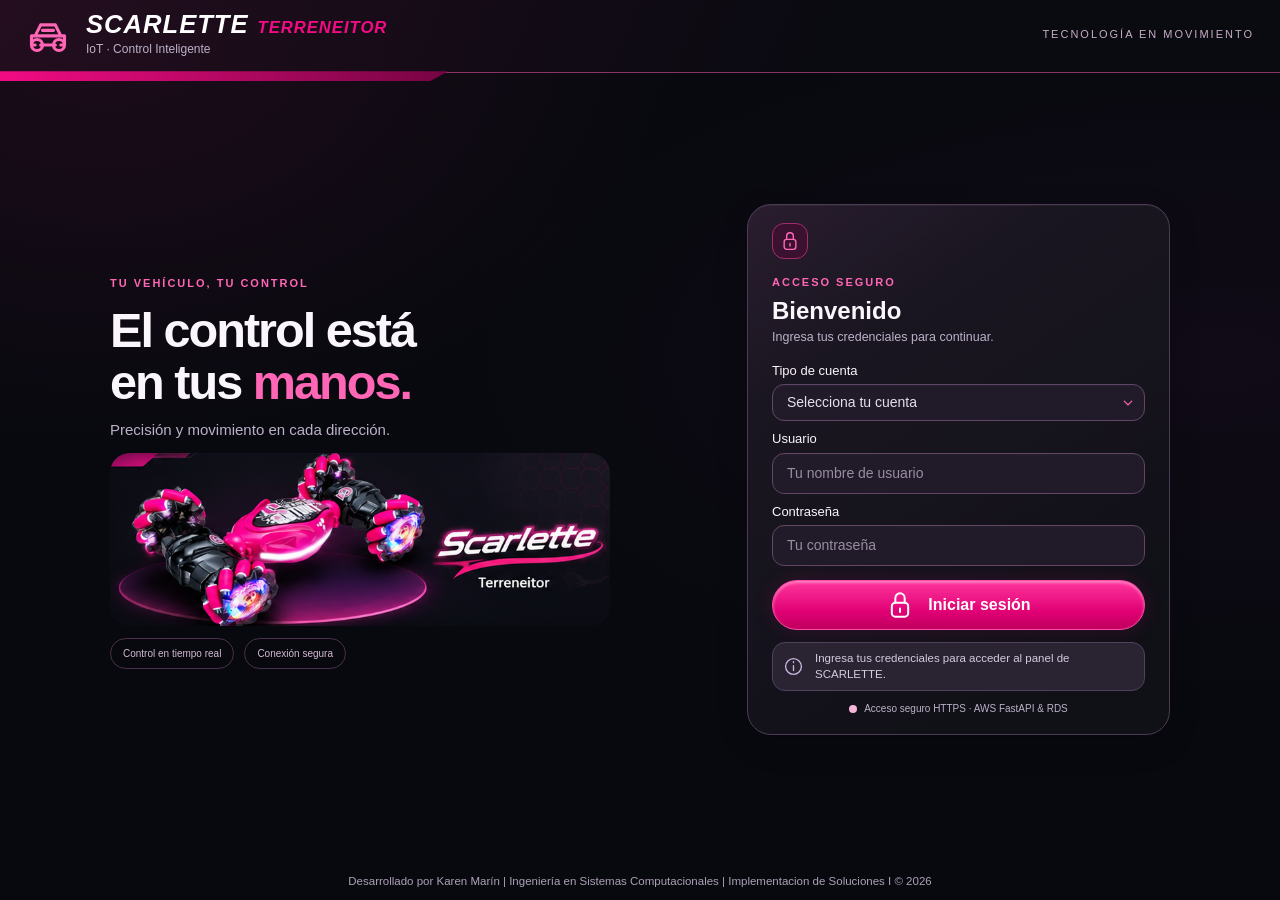
<file: index.html>
<!doctype html>
<html lang="es">
<head>
<meta charset="utf-8">
<meta name="viewport" content="width=device-width, initial-scale=1">
<meta name="color-scheme" content="dark">
<meta name="description" content="SCARLETTE · Interfaz de control del vehículo Terreneitor.">
<title>Inicio de sesión | SCARLETTE</title>
<link rel="icon" type="image/svg+xml" href="assets/img/favicon.svg">
<link href="https://cdn.jsdelivr.net/npm/bootstrap@5.3.3/dist/css/bootstrap.min.css" rel="stylesheet" integrity="sha384-QWTKZyjpPEjISv5WaRU9OFeRpok6YctnYmDr5pNlyT2bRjXh0JMhjY6hW+ALEwIH" crossorigin="anonymous">
<link href="assets/css/styles.css?v=login-resp-1" rel="stylesheet">
</head>
<body class="login-page"><header class="topbar"><div class="brand"><svg class="icon" viewBox="0 0 24 24" fill="none" stroke="currentColor" stroke-width="1.7" stroke-linecap="round" stroke-linejoin="round" aria-hidden="true"><path d="M5 13 8 7h8l3 6M3 13h18v5h-2m-14 0H3v-5m5 5h8M9 10h6"/><circle cx="6" cy="18" r="3"/><circle cx="18" cy="18" r="3"/></svg><div class="brand-copy"><a class="brand-name" href="index.html">SCARLETTE <span>TERRENEITOR</span></a><p>IoT · Control Inteligente</p></div></div><span class="header-caption">TECNOLOGÍA EN MOVIMIENTO</span></header>
<main class="container login-shell"><div class="row g-5 align-items-center w-100 m-0"><section class="col-12 col-lg-7 login-intro"><span class="eyebrow">TU VEHÍCULO, TU CONTROL</span><h1>El control está<br>en tus <em>manos.</em></h1><p class="intro-copy">Precisión y movimiento en cada dirección.</p><div class="vehicle-art"><img src="assets/img/scarlette-terreneitor.png" alt="Terreneitor rosa y negro sobre una plataforma luminosa, junto al logotipo Scarlette" width="1672" height="941"></div><div class="intro-tags"><span>Control en tiempo real</span><span>Conexión segura</span></div></section>
<section class="col-12 col-lg-5"><div class="glass-card login-card"><div class="login-lock"><svg class="icon" viewBox="0 0 24 24" fill="none" stroke="currentColor" stroke-width="1.7" stroke-linecap="round" stroke-linejoin="round" aria-hidden="true"><rect x="5" y="10" width="14" height="12" rx="3"/><path d="M8 10V6a4 4 0 0 1 8 0v4m-4 5v3"/></svg></div><span class="eyebrow">ACCESO SEGURO</span><h2>Bienvenido</h2><p class="muted">Ingresa tus credenciales para continuar.</p>
<form id="login-form" aria-describedby="auth-note"><fieldset><legend class="visually-hidden">Acceso pendiente de integración</legend>
<label class="form-label" for="account">Tipo de cuenta</label><select class="form-select" id="account" name="account"><option value="">Selecciona tu cuenta</option><option value="admin">Administradora</option><option value="user">Usuario</option><option value="guest">Invitado</option></select>
<label class="form-label" for="username">Usuario</label><input class="form-control" id="username" name="username" autocomplete="username" placeholder="Tu nombre de usuario">
<label class="form-label" for="password">Contraseña</label><input class="form-control" id="password" name="password" type="password" autocomplete="current-password" placeholder="Tu contraseña">
<button class="neon-button" type="submit"><svg class="icon" viewBox="0 0 24 24" fill="none" stroke="currentColor" stroke-width="1.7" stroke-linecap="round" stroke-linejoin="round" aria-hidden="true"><rect x="5" y="10" width="14" height="12" rx="3"/><path d="M8 10V6a4 4 0 0 1 8 0v4m-4 5v3"/></svg>Iniciar sesión</button></fieldset></form>
<p class="info-box" id="auth-note"><svg class="icon" viewBox="0 0 24 24" fill="none" stroke="currentColor" stroke-width="1.7" stroke-linecap="round" stroke-linejoin="round" aria-hidden="true"><circle cx="12" cy="12" r="10"/><path d="M12 11v6m0-11v1"/></svg><span>Ingresa tus credenciales para acceder al panel de SCARLETTE.</span></p>
<div class="login-footnote"><span class="preview-dot"></span> Acceso seguro HTTPS · AWS FastAPI &amp; RDS</div>
</div></section></div></main><footer class="page-footer login-footer">Desarrollado por Karen Marín | Ingeniería en Sistemas Computacionales | Implementacion de Soluciones I © 2026</footer><script src="assets/js/config.js"></script>
<script src="assets/js/api.js"></script>
<script src="assets/js/auth.js"></script>
<script src="assets/js/login.js"></script>
</body></html>
</file>
<file: assets/css/styles.css>
:root{--bg:#08090f;--card:#15121d;--pink:#f20b83;--pink-light:#ff66b5;--text:#faf6fc;--muted:#bcb1c8;--border:#4d3b55;--radius:24px;--glow:0 0 24px #f20b8333}
*{box-sizing:border-box}body{margin:0;background:radial-gradient(ellipse at 8% 0%,#3a102b70,transparent 35%),radial-gradient(ellipse at 95% 40%,#29102c40,transparent 45%),var(--bg);color:var(--text);font-family:Arial,Helvetica,sans-serif;min-height:100vh}button,input,select{font:inherit}.icon{width:28px;height:28px;flex-shrink:0}button:disabled{cursor:not-allowed;opacity:1}a:focus-visible{outline:2px solid var(--pink-light);outline-offset:6px}.topbar{position:relative;display:flex;flex-wrap:wrap;align-items:center;justify-content:space-between;gap:24px;padding:20px 24px 26px;border-bottom:1px solid #8a3463;background:linear-gradient(115deg,#260e20c9,#0a0a11 65%)}.topbar:after{content:"";position:absolute;bottom:-9px;left:0;width:35%;height:10px;background:linear-gradient(90deg,var(--pink),#760443);clip-path:polygon(0 0,100% 0,96% 100%,0 100%)}.brand{display:flex;align-items:center;gap:16px}.brand>.icon{width:57px;height:57px;color:var(--pink-light)}.brand-name{color:white;text-decoration:none;font-size:clamp(24px,2.2vw,36px);font-weight:900;font-style:italic;letter-spacing:1px}.brand-name span{color:var(--pink)}.brand p{color:var(--muted);margin:0;font-size:14px}.connections{display:grid;grid-template-columns:repeat(3,1fr);gap:14px;width:100%}.connection{display:flex;gap:12px;align-items:center;padding:12px 15px;border:1px solid var(--border);border-radius:18px;background:linear-gradient(135deg,#271b2b90,#101017)}.connection>.icon{color:#ffe0f3;width:33px;height:33px}.connection-label{font-weight:700;display:block;font-size:14px}.connection-state{display:flex;align-items:center;gap:7px;color:var(--muted);font-size:12px;margin-top:3px}.connection-state i,.preview-dot{display:inline-block;width:8px;height:8px;border-radius:50%;background:#b4a5bd;flex-shrink:0}.app-shell{max-width:1800px;padding:20px}.preview-notice{display:flex;align-items:center;flex-wrap:wrap;gap:8px;color:#ded0e5;font-size:12px;margin:0 0 22px}.preview-dot{background:#f6b5d8}.notice-detail{color:var(--muted)}.glass-card{background:linear-gradient(145deg,#48304c80 0%,#1b1722e6 26%,#101017 85%);border:1px solid var(--border);border-radius:var(--radius);box-shadow:inset 0 1px 0 #ffffff0c,0 10px 30px #0003}.card-heading{display:flex;align-items:center;gap:12px;font-size:20px;font-weight:700;margin:0;padding:0 0 16px;border-bottom:1px solid #60405b}.card-heading .icon{color:var(--pink-light);width:30px;height:30px}.joystick-card{padding:22px 18px;display:flex;flex-direction:column;height:100%}.joystick{width:min(100%,340px);aspect-ratio:1;position:relative;margin:32px auto 26px;border-radius:50%;border:3px solid #f5339d;background:radial-gradient(circle,#211b2b 0 33%,#11111b 34%,#242030 70%,#301c33 100%);box-shadow:0 0 18px #fa258347,inset 0 0 24px #e6328840}.direction{position:absolute;background:none;border:0;color:#f1c3e5;font-size:29px;padding:8px;line-height:1}.up{top:3%;left:50%;transform:translateX(-50%)}.down{bottom:3%;left:50%;transform:translateX(-50%)}.left{left:3%;top:50%;transform:translateY(-50%)}.right{right:3%;top:50%;transform:translateY(-50%)}.joystick-center{position:absolute;inset:31%;border-radius:50%;border:2px solid #ff65b2;background:linear-gradient(160deg,#ff4cb0,#d20a73 60%,#8c0345);box-shadow:inset 0 2px 5px #ffbce6aa,0 8px 25px #0008}.info-box{display:flex;gap:12px;align-items:center;border:1px solid #51415e;border-radius:17px;background:#292332;color:#d5cbe0;font-size:13px;line-height:1.5;padding:13px;margin:0}.info-box .icon{color:#c9b6e0;width:23px;height:23px}.joystick-card>.info-box{margin-top:auto}.vehicle-art{position:relative;aspect-ratio:2.9;overflow:hidden;isolation:isolate;background:#0b0b12;border-radius:20px}.vehicle-art img{position:absolute;width:230.62%;max-width:none;height:auto;left:-70.34%;top:-40%;pointer-events:none}.center-column{display:flex;flex-direction:column;gap:16px}.additional-card{padding:16px 14px;flex:1}.movement-grid{display:grid;grid-template-columns:repeat(6,1fr);gap:12px;margin-top:14px}.movement{grid-column:span 2;min-height:98px;display:flex;flex-direction:column;align-items:center;justify-content:center;gap:7px;color:var(--text);background:linear-gradient(145deg,#392b40,#101017);border:1px solid #614765;border-radius:18px;line-height:1.3;font-size:13px;padding:10px 5px;box-shadow:inset 0 1px 1px #ffffff12}.movement .icon{color:var(--pink-light);width:31px;height:31px}.arrow-icon{font-size:40px;line-height:32px;color:var(--pink-light)}.demo-card{height:100%;padding:22px;display:flex;flex-direction:column}.form-label{font-size:14px;margin:22px 0 10px}.form-select,.form-control,.form-select:disabled,.form-control:disabled{background-color:#211b29;border:1px solid #614765;color:#e6deec;border-radius:15px;padding:14px 16px;opacity:1;box-shadow:inset 0 1px 3px #ffffff08}.form-control::placeholder{color:#998da4}.form-select{--bs-form-select-bg-img:url("data:image/svg+xml,%3Csvg xmlns='http://www.w3.org/2000/svg' viewBox='0 0 16 16'%3E%3Cpath fill='none' stroke='%23f2c0e0' stroke-linecap='round' stroke-linejoin='round' stroke-width='2' d='m2 5 6 6 6-6'/%3E%3C/svg%3E");padding-right:38px}.neon-button,.outline-button{display:flex;align-items:center;justify-content:center;gap:14px;width:100%;border-radius:25px;padding:14px;color:white;font-size:18px;font-weight:700;border:1px solid #ff4aa9}.neon-button{background:linear-gradient(#ff369c,#e00074 65%,#bf005d);box-shadow:inset 0 2px 3px #ffafd5a0,0 0 20px #f20b8326}.outline-button{background:linear-gradient(#37182b,#1b111c);box-shadow:inset 0 0 12px #e6006c33;margin-top:16px}.demo-card>.neon-button{margin-top:30px}.demo-card>.info-box{margin-top:36px}.stop-square{width:19px;height:19px;border-radius:2px;background:#fff;display:inline-block;flex-shrink:0}.stop-band{display:flex;align-items:center;justify-content:center;gap:20px;padding:24px 0 28px}.stop-band:before,.stop-band:after{content:"";height:2px;background:linear-gradient(90deg,transparent,var(--pink));flex:1;box-shadow:0 0 10px #f20b83}.stop-band:after{transform:scaleX(-1)}.emergency-stop{width:auto;min-width:240px;font-size:25px;padding:16px 25px;border-radius:40px;border-width:2px;box-shadow:0 0 18px #f20b8355,inset 0 2px 5px #ffc4e3}.stop-label{font-size:10px;letter-spacing:1px;color:#ffd6ec}.events-card{display:flex;flex-direction:column;gap:20px;padding:22px}.events-card h2{display:flex;align-items:center;gap:12px;font-size:18px;font-weight:700;margin:0}.events-card h2 .icon{color:var(--pink-light)}.events-card h2 span{font-weight:400}.events-empty{display:flex;align-items:center;gap:14px;padding:15px 20px;background:#101017;border:1px solid #3a3045;border-radius:17px;flex:1;color:var(--muted)}.events-empty>.icon{color:#8b7e98}.events-empty p{margin:0 0 4px;color:#e1d9e7;font-size:14px}.events-empty span{font-size:12px}.page-footer{display:block;text-align:center;color:#ada0b7;font-size:12px;line-height:1.6;padding:14px 12px 4px;text-wrap:balance}.header-caption{font-size:11px;letter-spacing:2px;color:#c7adc6}.login-page{display:flex;flex-direction:column;min-height:100vh;min-height:100svh}.login-shell{flex:1;display:flex;align-items:center;padding:24px 12px}.eyebrow{color:var(--pink-light);font-size:11px;letter-spacing:2px;font-weight:700}.login-intro h1{font-size:clamp(40px,5vw,70px);font-weight:800;line-height:1.08;letter-spacing:-2px;margin:20px 0}.login-intro h1 em{color:var(--pink-light);font-style:normal}.intro-copy{color:var(--muted);line-height:1.7;font-size:16px}.login-intro .vehicle-art{margin:24px -8px 16px}.intro-tags{display:flex;gap:10px;flex-wrap:wrap}.intro-tags span{font-size:10px;color:#d4bbd4;border:1px solid #4a3049;border-radius:20px;padding:7px 12px}.login-card{padding:28px;max-width:470px;margin:auto}.login-lock{display:flex;align-items:center;justify-content:center;width:48px;height:48px;border-radius:15px;border:1px solid #a72a70;background:#3a1230;margin-bottom:24px;color:var(--pink-light)}.login-card h2{font-size:30px;font-weight:700;margin:12px 0}.muted{color:var(--muted);font-size:13px;line-height:1.6}.login-card .neon-button{margin:26px 0 22px}.login-card .info-box{font-size:12px}.login-footnote{display:flex;gap:7px;align-items:center;justify-content:center;font-size:10px;color:var(--muted);margin-top:20px}.login-footer{width:100%;max-width:1320px;margin:0 auto;padding:12px 24px 16px}
@media(min-width:768px){.topbar{padding:18px 30px 25px}.app-shell{padding:24px 30px}.movement-grid{grid-template-columns:repeat(10,1fr)}.movement:nth-child(6){grid-column:2/span 3}.movement:nth-child(7){grid-column:5/span 3}.movement:nth-child(8){grid-column:8/span 3}.events-card{flex-direction:row;align-items:center}.events-card h2{min-width:280px}.login-shell{padding:24px}}
@media(min-width:1200px){.topbar{flex-wrap:nowrap}.connections{width:auto;flex:1;max-width:1000px;border-left:1px solid #e187bc;padding-left:30px}.connection{padding:10px 18px}.connection-label{font-size:15px}.connection-state{font-size:13px}.app-shell{padding-top:20px}.control-layout{--bs-gutter-x:24px;align-items:stretch}.joystick{margin-top:34px;margin-bottom:26px}.demo-card>.info-box{margin-top:auto}.demo-card>.outline-button{margin-bottom:36px}.movement{min-height:88px}.card-heading{font-size:19px}.joystick-card{padding:20px 17px}.vehicle-art{margin-top:-12px}.login-intro .vehicle-art{margin-top:24px}}
@media(min-width:1500px){.movement{min-height:102px;font-size:15px}.card-heading{font-size:23px}.joystick{margin-top:40px;margin-bottom:30px}.connection-label{font-size:18px}.connection-state{font-size:15px}.info-box{font-size:15px}.app-shell{padding:26px 36px}.demo-card{padding:24px}.demo-card>.neon-button{margin-top:36px}}
@media(max-width:575.98px){.topbar{padding:18px 16px 23px;gap:18px}.connections{gap:6px}.connection{padding:10px 6px;gap:5px;flex-direction:column;align-items:flex-start;border-radius:12px}.connection>.icon{width:22px;height:22px}.connection-label{font-size:10px}.connection-state{font-size:10px;gap:4px}.connection-state i{width:6px;height:6px}.app-shell{padding:18px 14px}.notice-detail{flex-basis:100%;line-height:1.6}.card-heading{font-size:18px}.demo-card{min-height:400px}.events-card h2{font-size:16px;gap:8px}.events-empty{padding:14px 12px}.emergency-stop{min-width:220px;font-size:22px}.login-shell{padding-top:30px}.login-intro h1{font-size:43px}.login-card{padding:24px 20px}.header-caption{display:none}.login-intro .vehicle-art{margin-left:-10px;margin-right:-10px}.login-footer{padding-top:15px}}
@media(prefers-reduced-motion:reduce){*,*:before,*:after{scroll-behavior:auto!important;animation:none!important;transition:none!important}}

/* Compact spacing without fixed content heights or page clipping. */
.direction{display:flex;align-items:center;justify-content:center;min-width:44px;min-height:44px}
.direction .icon{width:26px;height:26px}
.login-shell>.row{--bs-gutter-y:1.5rem}
@media(min-width:992px){
 .login-shell>.row{--bs-gutter-y:0;--bs-gutter-x:2rem}
 .login-card{padding:22px 26px}
 .login-lock{width:40px;height:40px;margin-bottom:14px}
 .login-card h2{margin:8px 0;font-size:28px}
 .login-card .muted{margin-bottom:10px}
 .login-card .form-label{margin:12px 0 7px}
 .login-card .form-select,.login-card .form-control{padding-top:11px;padding-bottom:11px}
 .login-card .neon-button{margin:20px 0 16px;padding:12px}
 .login-card .info-box{padding:10px 12px}
 .login-footnote{margin-top:14px}
 .login-intro h1{margin:14px 0}
 .login-intro .vehicle-art{margin-top:16px;margin-bottom:12px}}
@media(min-width:1200px){
 .topbar{padding:12px 26px 18px;gap:20px}
 .brand>.icon{width:48px;height:48px}
 .connection{padding:8px 14px}
 .app-shell{padding:18px 26px 8px}
 .preview-notice{margin-bottom:14px}
 .control-layout{--bs-gutter-x:20px;--bs-gutter-y:0}
 .joystick-card,.demo-card{padding:18px 16px}
 .card-heading{padding-bottom:12px}
 .joystick{margin:24px auto 20px}
 .center-column{gap:12px}
 .additional-card{padding:14px 12px}
 .movement-grid{gap:10px;margin-top:12px}
 .demo-card>.neon-button{margin-top:24px}
 .demo-card>.outline-button{margin-bottom:24px}
 .stop-band{padding:18px 0;gap:18px}
 .emergency-stop{padding:12px 24px}
 .events-card{padding:14px 18px;gap:16px}
 .events-empty{padding:10px 16px}
 .page-footer{padding-top:12px}}
/* Laptop displays: reclaim whitespace while preserving readable controls. */
@media(min-width:1200px) and (max-height:850px){
 .topbar{padding-top:10px;padding-bottom:14px}
 .brand-name{font-size:28px}
 
 .connection-label{font-size:14px}
 .connection-state{font-size:12px}
 .app-shell{padding-top:14px}
 .preview-notice{margin-bottom:12px}
 .card-heading{font-size:18px;padding-bottom:10px;gap:9px}
 .joystick-card,.demo-card{padding:16px 14px}
 .joystick{width:min(100%,270px);margin:20px auto 16px}
 .center-column>.vehicle-art{width:min(100%,480px);align-self:center;margin-top:0;flex-shrink:0}
 .additional-card{padding:12px}
 .movement{min-height:80px;font-size:13px;padding:8px 5px;gap:5px}
 .movement-grid{margin-top:10px}
 .movement .icon{width:28px;height:28px}
 .info-box{font-size:13px;padding:10px;line-height:1.4}
 .demo-card .form-label{margin-top:16px;margin-bottom:8px}
 .demo-card .form-select{padding-top:11px;padding-bottom:11px}
 .demo-card>.neon-button{margin-top:20px}
 .demo-card>.outline-button{margin-bottom:20px;margin-top:12px}
 .demo-card>.neon-button,.demo-card>.outline-button{font-size:16px;padding:12px}
 .stop-band{padding:14px 0}
 .events-card{padding:12px 16px}
 .login-shell{padding-top:16px;padding-bottom:16px}
 .login-intro h1{font-size:clamp(40px,4vw,58px)}
 .login-intro .vehicle-art{width:min(100%,540px)}
 .login-footer{padding-top:8px;padding-bottom:12px}}

/* Shared identity: identical typography and wrapping on both screens. */
.topbar>.brand{min-width:0;max-width:100%;flex:0 1 auto}
.brand-copy{min-width:0}
.brand-name{display:flex;flex-wrap:wrap;align-items:baseline;column-gap:.35em;row-gap:.1em;font-size:clamp(24px,2.2vw,36px);line-height:1.15;color:#fff}
.brand-name span{color:var(--pink);font-size:.65em;font-weight:900;font-style:italic}
.brand p{margin-top:5px;line-height:1.4}
.topbar>.connections{min-width:0;grid-template-columns:repeat(3,minmax(0,1fr))}
.connection,.connection>div{min-width:0}
.connection-label,.connection-state{overflow-wrap:anywhere}
.header-caption{margin-left:auto;text-align:right;max-width:100%}
@media(min-width:1200px){
 .topbar>.brand{flex-shrink:0}
 .topbar>.connections{padding-left:20px;gap:10px}
 .connection{gap:9px;padding-left:12px;padding-right:12px}
 .connection-label{font-size:14px}}
@media(max-width:767.98px){
 .brand{gap:12px}
 .brand>.icon{width:44px;height:44px}
 .brand-name{font-size:24px}}
@media(max-width:575.98px){
 .brand-name{font-size:24px}
 .brand p{font-size:13px}
 .header-caption{display:block;font-size:10px;letter-spacing:1.5px}}

/* Practice 4.1: compact mobile workspace; content keeps its natural height.
   No viewport clipping or nested scrolling: larger text may extend the page. */
@media(max-width:767.98px){
 .topbar{padding:8px 10px 10px;gap:6px}
 .topbar:after{height:4px;bottom:-4px}
 .brand{gap:8px}
 .brand>.icon{width:36px;height:36px}
 .brand p{font-size:12px;margin-top:2px}
 .header-caption{font-size:9px;letter-spacing:1px;line-height:1.3}
 .topbar>.connections{gap:5px}
 .connection{padding:5px 6px;flex-direction:row;gap:5px;border-radius:10px}
 .connection>.icon{width:18px;height:18px}
 .connection-label,.connection-state{font-size:10px;line-height:1.2}
 .connection-state{margin-top:2px;gap:4px}
 .connection-state i{width:6px;height:6px}
 .panel-page .app-shell{padding:8px 8px 4px}
 .preview-notice{gap:5px;font-size:11px;line-height:1.3;margin-bottom:6px}
 .notice-detail{flex-basis:auto;line-height:inherit}
 .control-layout{display:grid;grid-template-columns:minmax(0,.85fr) minmax(0,1.15fr);gap:7px;margin:0}
 .control-layout> *{width:auto;max-width:100%;min-width:0;margin:0;padding:0}
 .center-column{gap:0}
 .center-column>.vehicle-art{display:none}
 .glass-card{border-radius:16px}
 .joystick-card,.additional-card{padding:8px 6px}
 .card-heading{font-size:12px;line-height:1.2;gap:5px;padding-bottom:6px;min-height:36px}
 .card-heading .icon{width:18px;height:18px}
 .joystick{width:min(100%,152px);margin:12px auto;border-width:2px;flex-shrink:0}
 .direction{padding:4px;width:44px;height:44px}
 .direction .icon{width:20px;height:20px}
 .up{top:0}.down{bottom:0}.left{left:0}.right{right:0}
 .joystick-center{inset:auto;top:50%;left:50%;transform:translate(-50%,-50%);width:44px;height:44px}
 .joystick-card>.info-box{font-size:11px;line-height:1.35;padding:7px;gap:5px}
 .joystick-card>.info-box .icon{width:16px;height:16px}
 .movement-grid{grid-template-columns:repeat(2,minmax(0,1fr));gap:5px;margin-top:6px}
 .movement-grid>.movement{grid-column:auto;min-width:44px;min-height:62px;padding:4px 2px;gap:3px;font-size:11px;line-height:1.15;border-radius:12px}
 .movement .icon{width:22px;height:22px}
 .demo-column{grid-column:1/-1}
 .demo-card{display:grid;grid-template-columns:repeat(2,minmax(0,1fr));gap:5px 7px;min-height:0;height:auto;padding:8px}
 .demo-card .card-heading{min-height:0;border:0;padding:0;font-size:14px}
 .demo-card .form-label{margin:0;align-self:center;text-align:right;font-size:11px}
 .demo-card .form-select{grid-column:1/-1;min-height:44px;padding:8px 34px 8px 12px;font-size:14px;border-radius:12px}
 .demo-card>.neon-button,.demo-card>.outline-button{margin:0;min-height:44px;padding:8px 5px;gap:6px;font-size:13px;border-radius:16px}
 .demo-card>.neon-button .icon{width:20px;height:20px}
 .demo-card .stop-square{width:14px;height:14px}
 .demo-card>.info-box{grid-column:1/-1;margin:0;padding:5px 7px;font-size:11px;line-height:1.25;gap:6px;border-radius:9px}
 .demo-card>.info-box .icon{width:16px;height:16px}
 .stop-band{padding:7px 0;gap:10px}
 .emergency-stop{min-width:220px;min-height:48px;padding:8px 20px;font-size:22px}
 .events-card{display:flex;flex-direction:row;align-items:center;padding:7px 8px;gap:8px}
 .events-card h2{font-size:11px;gap:5px;min-width:0;flex:0 0 auto;flex-wrap:wrap;max-width:84px}
 .events-card h2 .icon{width:18px;height:18px}
 .events-card h2 span{font-size:10px}
 .events-empty{padding:0;border:0;background:none;gap:6px;min-width:0}
 .events-empty>.icon{width:18px;height:18px}
 .events-empty p{font-size:12px;margin:0;line-height:1.25}
 .events-empty span{font-size:10px;line-height:1.2;display:block}
 .page-footer{font-size:10px;line-height:1.35;padding:7px 4px 0}
 /* Login: retain the hero image, fields, and all access messages. */
 .login-shell{padding:8px 10px;align-items:center}
 .login-shell>.row{--bs-gutter-x:0;--bs-gutter-y:7px}
 .login-intro{text-align:center}
 .login-intro .eyebrow{font-size:9px;letter-spacing:1.5px}
 .login-intro h1{font-size:28px;line-height:1.05;letter-spacing:-.6px;margin:5px 0}
 .intro-copy{font-size:12px;line-height:1.3;margin:0}
 .login-intro .vehicle-art{width:220px;max-width:100%;margin:4px auto;aspect-ratio:2.9}
 .intro-tags{justify-content:center;gap:6px}
 .intro-tags span{padding:3px 8px;font-size:9px}
 .login-card{padding:12px 14px;border-radius:18px}
 .login-lock{display:none}
 .login-card>.eyebrow{font-size:9px;letter-spacing:1.5px}
 .login-card h2{font-size:23px;margin:3px 0}
 .login-card .muted{font-size:12px;line-height:1.3;margin-bottom:5px}
 .login-card .form-label{font-size:12px;margin:6px 0 3px}
 .login-card .form-control,.login-card .form-select{font-size:16px;min-height:44px;padding:8px 12px;border-radius:12px}
 .login-card .form-select{padding-right:34px}
 .login-card .neon-button{min-height:44px;font-size:16px;padding:8px;margin:10px 0 8px}
 .login-card .neon-button .icon{width:22px;height:22px}
 .login-card .info-box{font-size:11px;line-height:1.3;gap:7px;padding:7px 8px;border-radius:11px}
 .login-card .info-box .icon{width:18px;height:18px}
 .login-footnote{font-size:10px;margin-top:7px}
 .login-footer{padding:4px 12px 8px}}
@media(min-width:768px) and (max-width:1199.98px){
  .panel-page .topbar{padding:8px 18px;gap:12px;flex-wrap:nowrap}
  .panel-page .topbar>.connections{width:auto;flex:1;max-width:680px;border-left:1px solid #e187bc;padding-left:16px;gap:8px}
  .panel-page .app-shell{padding:10px 18px 4px}
  .panel-page.user-navigation .vehicle-hud{flex-wrap:nowrap;padding:6px 14px;margin-bottom:8px}
  .panel-page .control-layout{display:grid;grid-template-columns:minmax(180px,1fr) minmax(280px,1.5fr) minmax(200px,1.1fr);gap:12px;align-items:stretch}
  .panel-page .joystick-column,.panel-page .center-column,.panel-page .demo-column{width:100%}
  .panel-page .center-column>.vehicle-art{width:min(100%,360px);align-self:center}
  .panel-page .joystick{width:min(100%,190px);margin:8px auto}
  .panel-page .movement{min-height:72px;font-size:12px;padding:6px 4px}
  .panel-page .demo-card{min-height:0;display:flex;flex-direction:column;padding:12px}
  .panel-page.user-navigation #user-monitoring-panel{display:grid;grid-template-columns:minmax(240px,1fr) minmax(380px,1.8fr);gap:14px;align-items:stretch}
}
@media(min-width:1200px) and (max-height:800px){
 .panel-page .app-shell{padding-top:10px}
 .panel-page .center-column>.vehicle-art{width:min(100%,420px)}
 .panel-page .joystick{width:min(100%,250px);margin:16px auto}
 .panel-page .stop-band{padding:10px 0}
 .panel-page .events-card{padding:10px 14px}
 .panel-page .page-footer{padding-top:8px}}

/* Mobile panel usability: balanced control columns and full-width DEMO. */
@media(max-width:767.98px){
 .panel-page .control-layout{grid-template-columns:minmax(0,.97fr) minmax(0,1.03fr);align-items:stretch}
 .panel-page .joystick-card>.info-box,
 .panel-page .demo-card>.info-box{display:none}
 .panel-page .demo-column{grid-column:1/-1;width:100%}
 .panel-page .demo-card{grid-template-columns:repeat(2,minmax(0,1fr));grid-template-areas:"title label" "selector selector" "execute cancel";gap:6px 8px}
 .panel-page .demo-card .card-heading{grid-area:title}
 .panel-page .demo-card .form-label{grid-area:label}
 .panel-page .demo-card .form-select{grid-area:selector;min-width:0;width:100%;min-height:44px}
 .panel-page .demo-card>.neon-button{grid-area:execute}
 .panel-page .demo-card>.outline-button{grid-area:cancel}
 .panel-page .demo-card>.neon-button,
 .panel-page .demo-card>.outline-button{min-height:48px;font-size:14px;line-height:1.25;padding:8px 6px;gap:6px;white-space:normal;min-width:0}
 .panel-page .emergency-stop{min-height:52px}}
@media(min-width:600px) and (max-width:767.98px){
 .panel-page .demo-card{grid-template-columns:minmax(0,1.2fr) repeat(2,minmax(0,1fr));grid-template-areas:"title label label" "selector execute cancel";align-items:center}}

/* Final mobile spacing: natural document flow and equal touch targets. */
@media(max-width:767.98px){
 .login-page .login-card{padding:8px 14px}
 .login-page .login-card h2{margin:1px 0}
 .login-page .login-card .muted{margin-bottom:3px}
 .login-page .login-card .form-label{margin:3px 0 1px}
 .login-page .login-card .neon-button{margin:6px 0 5px;min-height:44px}
 .login-page .login-card .info-box{padding:5px 8px}
 .login-page .login-footnote{margin-top:4px}
 .login-page .login-intro .vehicle-art{width:min(280px,100%);aspect-ratio:2.9;margin:4px auto}
 .login-page .login-footer{flex-shrink:0;margin-top:auto;padding-bottom:max(8px,env(safe-area-inset-bottom))}
 .panel-page{display:flex;flex-direction:column;min-height:100vh;min-height:100svh}
 .panel-page .app-shell{display:flex;flex-direction:column;flex:1}
 .panel-page .app-shell> *{flex-shrink:0}
 .panel-page .app-shell>.page-footer{margin-top:auto;padding-bottom:max(4px,env(safe-area-inset-bottom))}
 .panel-page .movement-grid{align-items:stretch;justify-items:stretch}
 .panel-page .movement-grid>.movement{width:100%;height:100%;font-size:10.5px;line-height:1.15;align-items:center;justify-content:center;text-align:center}
 .panel-page .movement-grid>.movement .icon{flex-shrink:0}
 .panel-page .demo-card>.neon-button,
 .panel-page .demo-card>.outline-button{align-self:stretch;min-height:48px;display:flex;align-items:center;justify-content:center}}

/* Shared action typography and height; emergency action retains pink emphasis. */
.panel-page .demo-card>.neon-button,
.panel-page .demo-card>.outline-button,
.panel-page .emergency-stop{font-family:inherit;font-size:16px;font-weight:700;line-height:1.25;min-height:48px;height:48px;padding:10px 12px;box-sizing:border-box}
@media(max-width:767.98px){
 .login-page .login-card .neon-button{margin-bottom:11px}
 .login-page .login-footnote{margin-top:11px;justify-content:center;text-align:center}
 .panel-page .demo-card>.neon-button,
 .panel-page .demo-card>.outline-button,
 .panel-page .emergency-stop{font-size:14px;min-height:48px;height:48px;padding:10px 8px}
 .panel-page .movement-grid>.movement:nth-child(1){grid-area:2/1}
 .panel-page .movement-grid>.movement:nth-child(3){grid-area:2/2}
 .panel-page .movement-grid>.movement:nth-child(2){grid-area:1/1}
 .panel-page .movement-grid>.movement:nth-child(5){grid-area:1/2}
 .panel-page .movement-grid>.movement:nth-child(4){grid-area:3/1}
 .panel-page .movement-grid>.movement:nth-child(6){grid-area:3/2}
 .panel-page .movement-grid>.movement:nth-child(7){grid-area:4/1}
 .panel-page .movement-grid>.movement:nth-child(8){grid-area:4/2}}

/* Distinct action colors, retaining the existing dimensions and type. */
.panel-page .demo-card>.outline-button{background:linear-gradient(180deg,#352044,#21132e);border-color:#9c6bc2;box-shadow:inset 0 1px 2px #d2b2ec22,0 0 10px #6e3d9022}
.panel-page .emergency-stop{background:linear-gradient(180deg,#86114c,#57072e);border-color:#ff55af;box-shadow:inset 0 0 12px #ff219955,0 0 18px #ff168866,0 0 4px #ff81c4}
@media(max-width:767.98px){
 .login-page .login-intro .vehicle-art{margin-bottom:11px}
 .login-page .intro-tags{align-items:center;justify-content:center}}

/* Desktop only: original button nodes keep their command associations. */
@media(min-width:1200px){
 .panel-page .movement-grid{grid-template-columns:repeat(4,minmax(0,1fr));grid-template-rows:repeat(2,auto)}
 .panel-page .movement-grid>.movement{grid-column:auto;min-width:0}
 .panel-page .movement-grid>.movement:nth-child(2){grid-area:1/1}
 .panel-page .movement-grid>.movement:nth-child(5){grid-area:1/2}
 .panel-page .movement-grid>.movement:nth-child(1){grid-area:1/3}
 .panel-page .movement-grid>.movement:nth-child(3){grid-area:1/4}
 .panel-page .movement-grid>.movement:nth-child(4){grid-area:2/1}
 .panel-page .movement-grid>.movement:nth-child(6){grid-area:2/2}
 .panel-page .movement-grid>.movement:nth-child(7){grid-area:2/3}
 .panel-page .movement-grid>.movement:nth-child(8){grid-area:2/4}
 /* Ornament stays inside the existing band; it cannot intercept input. */
 .panel-page .stop-band{isolation:isolate}
 .panel-page .stop-band::before,
 .panel-page .stop-band::after{content:"";display:block;flex:1 1 0;min-width:0;height:44px;pointer-events:none;background-image:url("data:image/svg+xml,%3Csvg%20xmlns%3D%22http%3A%2F%2Fwww.w3.org%2F2000%2Fsvg%22%20viewBox%3D%220%200%20600%2048%22%20preserveAspectRatio%3D%22none%22%20fill%3D%22none%22%3E%3Cpath%20d%3D%22M0%2033H390L422%209H510L518%205H600%22%20stroke%3D%22%23ff349f%22%20stroke-width%3D%222%22%2F%3E%3Cpath%20d%3D%22M0%2039H398L430%2015H508%22%20stroke%3D%22%23a91b65%22%20stroke-width%3D%221%22%2F%3E%3Cpath%20d%3D%22M0%2028H140L146%2033M285%2033L317%209H345M305%2033L337%209H365M325%2033L357%209H385%22%20stroke%3D%22%23776079%22%20stroke-opacity%3D%22.65%22%20stroke-width%3D%221%22%2F%3E%3Cpath%20d%3D%22M0%2040H92L100%2034H300L306%2040H390L420%2018%22%20stroke%3D%22%23e81a84%22%20stroke-opacity%3D%22.55%22%20stroke-width%3D%221%22%2F%3E%3Cpath%20d%3D%22M0%2029H30L22%2035H0ZM78%2034H158L163%2038H74ZM528%203H580L584%207H524Z%22%20fill%3D%22%23e90a7d%22%20fill-opacity%3D%22.7%22%2F%3E%3Cpath%20d%3D%22M440%209H482M546%205H590%22%20stroke%3D%22%23ff8ac5%22%20stroke-width%3D%223%22%2F%3E%3C%2Fsvg%3E");background-repeat:no-repeat;background-size:100% 100%;background-position:center;box-shadow:none;filter:drop-shadow(0 0 3px #f20b8355)}
 .panel-page .stop-band::after{transform:scaleX(-1)}
 .panel-page .stop-band>.emergency-stop{flex-shrink:0}}

/* Compact mobile HUD: contained in the existing 48px action band. */
@media(max-width:767.98px){
 .panel-page .stop-band{isolation:isolate}
 .panel-page .stop-band::before,
 .panel-page .stop-band::after{content:"";display:block;flex:1 1 0;min-width:0;height:28px;pointer-events:none;background-image:url("data:image/svg+xml,%3Csvg%20xmlns%3D%22http%3A%2F%2Fwww.w3.org%2F2000%2Fsvg%22%20viewBox%3D%220%200%2072%2032%22%20preserveAspectRatio%3D%22none%22%20fill%3D%22none%22%3E%3Cpath%20d%3D%22M1%2024H21L33%2012H49L55%206H71%22%20stroke%3D%22%23ff349f%22%20stroke-width%3D%221.6%22%2F%3E%3Cpath%20d%3D%22M1%2029H24L36%2017H48%22%20stroke%3D%22%23bb226e%22%20stroke-width%3D%221%22%2F%3E%3Cpath%20d%3D%22M8%2020H18L29%209M17%2020H22L33%209%22%20stroke%3D%22%2394708b%22%20stroke-opacity%3D%22.65%22%20stroke-width%3D%221%22%2F%3E%3Cpath%20d%3D%22M2%2023H12L9%2026H2ZM58%204H68L70%207H55Z%22%20fill%3D%22%23f20b83%22%20fill-opacity%3D%22.8%22%2F%3E%3Cpath%20d%3D%22M39%2012H47%22%20stroke%3D%22%23ff9cd1%22%20stroke-width%3D%222%22%2F%3E%3C%2Fsvg%3E");background-repeat:no-repeat;background-size:100% 100%;background-position:center;box-shadow:none;filter:drop-shadow(0 0 2px #f20b8355)}
 .panel-page .stop-band::after{transform:scaleX(-1)}
 .panel-page .stop-band>.emergency-stop{flex-shrink:0}}

/* SCARLETTE - Boton cerrar sesion */
.logout-button {
  flex-shrink: 0;
  padding: 10px 16px;
  border: 1px solid rgba(255, 80, 170, 0.65);
  border-radius: 12px;
  background: rgba(255, 40, 130, 0.10);
  color: #ff8bc5;
  font: inherit;
  font-size: 0.85rem;
  font-weight: 700;
  cursor: pointer;
  transition: background 0.2s, box-shadow 0.2s, color 0.2s;
}

.logout-button:hover {
  background: rgba(255, 40, 130, 0.22);
  color: #ffffff;
  box-shadow: 0 0 16px rgba(255, 40, 130, 0.25);
}

.logout-button:focus-visible {
  outline: 2px solid #ff8bc5;
  outline-offset: 3px;
}

.logout-button:disabled {
  opacity: 0.6;
  cursor: wait;
}

@media (max-width: 600px) {
  .logout-button {
    padding: 9px 12px;
    font-size: 0.78rem;
  }}

/* SCARLETTE - Encabezado movil compacto */
@media (max-width: 575.98px) {

  .panel-page .topbar {
    display: grid;
    grid-template-columns: minmax(0, 1fr) auto;
    align-items: center;
    column-gap: 8px;
    row-gap: 10px;
    padding: 12px 10px 14px;
  }

  .panel-page .topbar > .brand {
    grid-column: 1;
    grid-row: 1;
    min-width: 0;
  }

  .panel-page .brand-name {
    font-size: clamp(17px, 5vw, 21px);
  }

  .panel-page .brand > .icon {
    width: 30px;
    height: 30px;
  }

  .panel-page .brand p {
    font-size: 10px;
  }

  .panel-page .topbar > .logout-button {
    grid-column: 2;
    grid-row: 1;
    padding: 9px 10px;
    font-size: 11px;
    white-space: nowrap;
  }

  .panel-page .topbar > .connections {
    grid-column: 1 / -1;
    grid-row: 2;
    width: 100%;
    padding: 0;
    margin: 0;
  }}


/* SCARLETTE - Historial WebSocket */
.panel-page .events-card {
  display: flex;
  flex-direction: column;
  align-items: stretch;
  gap: 12px;
}

.panel-page .events-card h2 {
  width: 100%;
  min-width: 0;
  max-width: none;
  flex: 0 0 auto;
}

.panel-page .events-card .events-empty {
  display: flex;
  flex-direction: column;
  align-items: stretch;
  gap: 8px;
  width: 100%;
  min-width: 0;
  max-height: 180px;
  overflow-y: auto;
  overflow-x: hidden;
  padding: 10px 12px;
}

.panel-page .events-card .events-empty > * {
  min-width: 0;
  max-width: 100%;
  overflow-wrap: anywhere;
}


/* SCARLETTE - Historial adaptable a celulares */
@media (max-width: 767.98px) {

  .panel-page .events-card h2 {
    font-size: 14px;
    line-height: 1.3;
  }

  .panel-page .events-card .events-empty {
    max-height: 120px;
    padding: 8px;
    gap: 6px;
  }

  .panel-page .events-card .events-empty > * {
    font-size: 12px;
    line-height: 1.4;
  }}

/* SCARLETTE - Historial WebSocket adaptable */
.panel-page .events-card {
  display: flex;
  flex-direction: column;
  align-items: stretch;
  gap: 12px;
}

/* Contenedor real de eventos generado por JavaScript */
.panel-page .scarlette-events {
  display: flex;
  flex-direction: column;
  align-items: stretch;
  gap: 8px;
  width: 100%;
  min-width: 0;
  max-height: 180px !important;
  overflow-y: auto;
  overflow-x: hidden;
  padding: 10px !important;
}

.panel-page .scarlette-events > * {
  min-width: 0;
  max-width: 100%;
  overflow-wrap: anywhere;
}

/* Historial en celulares */
@media (max-width: 767.98px) {}

/* SCARLETTE - Ajuste vertical para computadoras */
@media (min-width: 1200px) and (max-height: 950px) {

  .panel-page .topbar {
    padding-top: 8px;
    padding-bottom: 10px;
    gap: 10px;
  }

  .panel-page .app-shell {
    padding-top: 8px;
    padding-bottom: 4px;
  }

  .panel-page .preview-notice {
    margin-bottom: 6px;
  }

  .panel-page .control-layout {
    --bs-gutter-x: 16px;
  }

  .panel-page .joystick-card,
  .panel-page .demo-card {
    padding: 12px;
  }

  .panel-page .joystick {
    width: min(100%, 230px);
    margin: 12px auto;
  }

  .panel-page .center-column {
    gap: 8px;
  }

  .panel-page .center-column > .vehicle-art {
    width: min(100%, 430px);
    align-self: center;
    margin-top: 0;
  }

  .panel-page .additional-card {
    padding: 10px;
  }

  .panel-page .movement-grid {
    margin-top: 8px;
    gap: 7px;
  }

  .panel-page .movement {
    min-height: 66px;
    padding: 5px;
  }

  .panel-page .stop-band {
    padding: 8px 0;
  }

  .panel-page .events-card {
    padding: 10px 14px;
    gap: 6px;
  }

  .panel-page .scarlette-events {
    max-height: 90px !important;
  }

  .panel-page .page-footer {
    padding-top: 5px;
  }}

/* SCARLETTE - Historial WebSocket con scroll interno */
.panel-page .events-card {
  display: flex;
  flex-direction: column;
  align-items: stretch;
  gap: 8px;
  width: 100%;
  min-width: 0;
}

.panel-page .events-card > * {
  width: 100%;
  min-width: 0;
  max-width: 100%;
}

.panel-page .scarlette-events {
  display: block;
  width: 100%;
  min-width: 0;
  height: 90px;
  max-height: 90px !important;
  overflow-y: auto !important;
  overflow-x: hidden !important;
  padding: 8px 12px !important;
  scrollbar-width: thin;
  scrollbar-color: #f5339d #17111e;
}

.panel-page .scarlette-events > * {
  max-width: 100%;
  overflow-wrap: anywhere;
}

@media (max-width: 767.98px) {}

/* SCARLETTE - Aprovechamiento del espacio vertical en escritorio */
@media (min-width: 1200px) {

  .panel-page .app-shell {
    min-height: calc(100svh - 82px);
    display: flex;
    flex-direction: column;
  }

  .panel-page .events-card {
    flex: 0 0 auto;
  }

  .panel-page .scarlette-events {
    height: 200px;
    max-height: 200px !important;
    overflow-y: auto !important;
  }

  .panel-page .page-footer {
    margin-top: auto;
  }}
/* SCARLETTE - Ajustes finales exclusivos para celulares */
@media (max-width: 767.98px) {}

/* Consolidated dimensions for the mobile panel only. */
@media (max-width: 767.98px) {
  .panel-page {
    --panel-stop-height: 48px;
    --panel-stop-padding: 8px;
    --panel-safe-bottom: env(safe-area-inset-bottom, 0px);
    --panel-stop-bar-height: calc(var(--panel-stop-height) + var(--panel-stop-padding) + var(--panel-stop-padding) + var(--panel-safe-bottom));
  }
  .panel-page .app-shell {
    padding-bottom: calc(var(--panel-stop-bar-height) + 4px);
  }
  .panel-page .joystick {
    width: min(100%, 160px);
    margin: auto;
  }
  .panel-page .joystick-card {
    gap: 4px;
    padding-top: 8px;
    padding-bottom: 8px;
  }
  .panel-page .movement-grid {
    grid-template-rows: repeat(4, minmax(56px, 1fr));
    margin-top: 4px;
    gap: 5px;
  }
  .panel-page .movement-grid>.movement {
    min-height: 56px;
    padding: 2px;
  }
  .panel-page .demo-card {
    padding: 8px;
    margin-bottom: 0;
  }
  .panel-page .events-card {
    padding: 8px;
    gap: 6px;
  }
  .panel-page .scarlette-events {
    height: 100px;
    max-height: 100px !important;
    padding: 6px 8px !important;
    overflow-y: auto !important;
  }
  .panel-page .stop-band {
    position: fixed;
    bottom: 0;
    left: 0;
    right: 0;
    z-index: 1000;
    box-sizing: border-box;
    height: var(--panel-stop-bar-height);
    padding: var(--panel-stop-padding) max(14px, env(safe-area-inset-right, 0px)) calc(var(--panel-stop-padding) + var(--panel-safe-bottom)) max(14px, env(safe-area-inset-left, 0px));
    background: rgba(8, 9, 15, 0.96);
  }
  .panel-page .stop-band>.emergency-stop {
    height: var(--panel-stop-height);
    min-height: var(--panel-stop-height);
  }
}

/* Native mobile disclosure; event registration retains its original container. */
.panel-page .events-disclosure{width:100%;min-width:0}
@media (max-width:767.98px){
 .panel-page .events-toggle{display:flex;align-items:center;gap:8px;min-height:44px;padding:10px 12px;list-style:none;cursor:pointer;border:1px solid var(--border);border-radius:16px;background:linear-gradient(145deg,#48304c80,#101017);color:var(--text);font:inherit;font-size:12px;font-weight:700;line-height:1.3}
 .panel-page .events-toggle::-webkit-details-marker{display:none}
 .panel-page .events-toggle .icon{width:20px;height:20px;flex-shrink:0;color:var(--pink-light)}
 .panel-page .events-toggle::after{content:"";width:8px;height:8px;margin-left:auto;margin-right:3px;flex-shrink:0;border-right:2px solid var(--pink-light);border-bottom:2px solid var(--pink-light);transform:rotate(45deg)}
 .panel-page .events-disclosure[open]>.events-toggle::after{transform:rotate(225deg)}
 .panel-page .events-toggle:focus-visible{outline:2px solid var(--pink-light);outline-offset:3px}
 .panel-page .events-disclosure>.events-card{margin-top:6px}
 .panel-page .events-disclosure:not([open])>.events-card{display:none}
 .panel-page .events-disclosure .scarlette-events,
 .panel-page .events-disclosure .events-empty{box-sizing:border-box;height:100px;max-height:100px !important;overflow-y:auto !important}
}
@media (min-width:768px){
 .panel-page .events-disclosure>.events-toggle{display:none}
 /* Modern engines hide closed details through this generated content box. */
 .panel-page .events-disclosure::details-content{display:block;content-visibility:visible}
 /* Keep the original section visible in engines using child display rules. */
 .panel-page .events-disclosure>.events-card{display:flex}
}

/* Phone landscape: a short touch viewport, without changing desktop rules. */
@media (orientation: landscape) and (max-height: 500px) and (max-width: 1000px) and (hover: none) and (pointer: coarse) {
 .panel-page{display:flex;flex-direction:column;min-height:100svh;--panel-stop-height:48px;--panel-stop-padding:6px;--panel-safe-bottom:env(safe-area-inset-bottom,0px);--panel-stop-bar-height:calc(var(--panel-stop-height) + var(--panel-stop-padding) + var(--panel-stop-padding) + var(--panel-safe-bottom))}
 .panel-page .topbar{display:flex;flex-wrap:wrap;gap:6px 10px;padding:6px max(10px,env(safe-area-inset-right,0px)) 8px max(10px,env(safe-area-inset-left,0px))}
 .panel-page .topbar>.brand{flex:1 1 auto;min-width:0}
 .panel-page .brand{gap:8px}
 .panel-page .brand>.icon{width:30px;height:30px}
 .panel-page .brand-name{font-size:22px}
 .panel-page .brand p{font-size:11px;margin-top:2px}
 .panel-page .topbar>.logout-button{min-height:44px;padding:8px 12px;font-size:12px}
 .panel-page .topbar>.connections{order:1;display:grid;grid-template-columns:repeat(3,minmax(0,1fr));flex:1 0 100%;width:100%;max-width:none;padding:0;gap:6px;border-left:0}
 .panel-page .connection{flex-direction:row;align-items:center;gap:6px;padding:4px 8px;border-radius:10px}
 .panel-page .connection>.icon{width:20px;height:20px}
 .panel-page .connection-label,.panel-page .connection-state{font-size:11px;line-height:1.2}
 .panel-page .app-shell{display:flex;flex-direction:column;flex:1;padding:6px max(10px,env(safe-area-inset-right,0px)) calc(var(--panel-stop-bar-height) + 4px) max(10px,env(safe-area-inset-left,0px))}
 .panel-page .app-shell>*{flex-shrink:0}
 .panel-page .preview-notice{font-size:11px;gap:5px;margin-bottom:5px}
 .panel-page .notice-detail{flex-basis:auto}
 .panel-page .control-layout{display:grid;grid-template-columns:minmax(0,.8fr) minmax(0,1.6fr);gap:6px;margin:0;align-items:stretch}
 .panel-page .control-layout>*{width:auto;max-width:100%;min-width:0;padding:0;margin:0}
 .panel-page .center-column{gap:0}
 .panel-page .center-column>.vehicle-art{display:none}
 .panel-page .joystick-card,.panel-page .additional-card{padding:6px 8px}
 .panel-page .card-heading{font-size:13px;line-height:1.2;min-height:26px;gap:6px;padding-bottom:5px}
 .panel-page .card-heading .icon{width:20px;height:20px}
 .panel-page .joystick-card{gap:4px}
 .panel-page .joystick{width:min(100%,144px);margin:auto;border-width:2px;flex-shrink:0}
 .panel-page .direction{display:flex;align-items:center;justify-content:center;width:44px;height:44px;padding:4px}
 .panel-page .direction .icon{width:20px;height:20px}
 .panel-page .up{top:0}.panel-page .down{bottom:0}.panel-page .left{left:0}.panel-page .right{right:0}
 .panel-page .joystick-center{inset:auto;top:50%;left:50%;transform:translate(-50%,-50%);width:44px;height:44px}
 .panel-page .joystick-card>.info-box,.panel-page .demo-card>.info-box{display:none}
 .panel-page .movement-grid{grid-template-columns:repeat(4,minmax(0,1fr));grid-template-rows:repeat(2,minmax(56px,1fr));gap:5px;margin-top:5px}
 .panel-page .movement-grid>.movement{grid-column:auto;width:100%;height:100%;min-width:44px;min-height:56px;padding:2px;gap:3px;font-size:10.5px;line-height:1.15;text-align:center;align-items:center;justify-content:center}
 .panel-page .movement .icon{width:22px;height:22px}
 .panel-page .movement-grid>.movement:nth-child(2){grid-area:1/1}
 .panel-page .movement-grid>.movement:nth-child(5){grid-area:1/2}
 .panel-page .movement-grid>.movement:nth-child(1){grid-area:1/3}
 .panel-page .movement-grid>.movement:nth-child(3){grid-area:1/4}
 .panel-page .movement-grid>.movement:nth-child(4){grid-area:2/1}
 .panel-page .movement-grid>.movement:nth-child(6){grid-area:2/2}
 .panel-page .movement-grid>.movement:nth-child(7){grid-area:2/3}
 .panel-page .movement-grid>.movement:nth-child(8){grid-area:2/4}
 .panel-page .demo-column{grid-column:1/-1}
 .panel-page .demo-card{display:grid;grid-template-columns:minmax(0,1.2fr) repeat(2,minmax(0,1fr));grid-template-areas:"title label label" "selector execute cancel";gap:4px 8px;padding:6px 8px;margin:0;height:auto;min-height:0;align-items:center}
 .panel-page .demo-card .card-heading{grid-area:title;min-height:0;padding:0;border:0}
 .panel-page .demo-card .form-label{grid-area:label;margin:0;text-align:right;font-size:11px}
 .panel-page .demo-card .form-select{grid-area:selector;width:100%;min-width:0;min-height:44px;padding:8px 32px 8px 10px;font-size:13px}
 .panel-page .demo-card>.neon-button{grid-area:execute}
 .panel-page .demo-card>.outline-button{grid-area:cancel}
 .panel-page .demo-card>.neon-button,.panel-page .demo-card>.outline-button{height:48px;min-height:48px;min-width:0;margin:0;padding:8px;font-size:14px}
 .panel-page .events-disclosure{margin-top:6px}
 .panel-page .events-disclosure>.events-toggle{display:flex;align-items:center;gap:8px;min-height:44px;padding:8px 12px;list-style:none;cursor:pointer;border:1px solid var(--border);border-radius:16px;background:linear-gradient(145deg,#48304c80,#101017);color:var(--text);font:inherit;font-size:12px;font-weight:700}
 .panel-page .events-toggle::-webkit-details-marker{display:none}
 .panel-page .events-toggle .icon{width:20px;height:20px;color:var(--pink-light)}
 .panel-page .events-toggle::after{content:"";width:8px;height:8px;margin-left:auto;flex-shrink:0;border-right:2px solid var(--pink-light);border-bottom:2px solid var(--pink-light);transform:rotate(45deg)}
 .panel-page .events-disclosure[open]>.events-toggle::after{transform:rotate(225deg)}
 .panel-page .events-toggle:focus-visible{outline:2px solid var(--pink-light);outline-offset:3px}
 .panel-page .events-disclosure:not([open])::details-content{content-visibility:hidden}
 .panel-page .events-disclosure[open]::details-content{content-visibility:visible}
 .panel-page .events-disclosure:not([open])>.events-card{display:none}
 .panel-page .events-disclosure[open]>.events-card{display:flex;margin-top:6px;padding:8px;gap:6px}
 .panel-page .events-disclosure .scarlette-events,.panel-page .events-disclosure .events-empty{box-sizing:border-box;height:100px;max-height:100px !important;padding:6px 8px !important;overflow-y:auto !important}
 .panel-page .stop-band{position:fixed;bottom:0;left:0;right:0;z-index:1000;box-sizing:border-box;height:var(--panel-stop-bar-height);gap:10px;padding:var(--panel-stop-padding) max(14px,env(safe-area-inset-right,0px)) calc(var(--panel-stop-padding) + var(--panel-safe-bottom)) max(14px,env(safe-area-inset-left,0px));background:rgba(8,9,15,.96)}
 .panel-page .stop-band>.emergency-stop{flex-shrink:0;min-width:220px;height:48px;min-height:48px;padding:10px 8px;font-size:14px}
 .panel-page .stop-band::before,.panel-page .stop-band::after{content:"";display:block;flex:1 1 0;min-width:0;height:28px;pointer-events:none;background-image:url("data:image/svg+xml,%3Csvg%20xmlns%3D%22http%3A%2F%2Fwww.w3.org%2F2000%2Fsvg%22%20viewBox%3D%220%200%2072%2032%22%20preserveAspectRatio%3D%22none%22%20fill%3D%22none%22%3E%3Cpath%20d%3D%22M1%2024H21L33%2012H49L55%206H71%22%20stroke%3D%22%23ff349f%22%20stroke-width%3D%221.6%22%2F%3E%3Cpath%20d%3D%22M1%2029H24L36%2017H48%22%20stroke%3D%22%23bb226e%22%20stroke-width%3D%221%22%2F%3E%3Cpath%20d%3D%22M8%2020H18L29%209M17%2020H22L33%209%22%20stroke%3D%22%2394708b%22%20stroke-opacity%3D%22.65%22%20stroke-width%3D%221%22%2F%3E%3Cpath%20d%3D%22M2%2023H12L9%2026H2ZM58%204H68L70%207H55Z%22%20fill%3D%22%23f20b83%22%20fill-opacity%3D%22.8%22%2F%3E%3Cpath%20d%3D%22M39%2012H47%22%20stroke%3D%22%23ff9cd1%22%20stroke-width%3D%222%22%2F%3E%3C%2Fsvg%3E");background-repeat:no-repeat;background-size:100% 100%;background-position:center;box-shadow:none;filter:drop-shadow(0 0 2px #f20b8355)}
 .panel-page .stop-band::after{transform:scaleX(-1)}
 .panel-page .app-shell>.page-footer{margin-top:auto;padding:6px 4px max(4px,env(safe-area-inset-bottom,0px));font-size:10px;line-height:1.35}
}

/* DEMO is always visible except on short touch screens in landscape. */
.panel-page .demo-disclosure>.demo-toggle{display:none}
.panel-page .demo-disclosure::details-content{display:block;content-visibility:visible;height:100%}
@media (orientation: landscape) and (max-height: 500px) and (max-width: 1000px) and (hover: none) and (pointer: coarse) {
 .panel-page .demo-disclosure::details-content{height:auto}
 .panel-page .demo-disclosure>.demo-toggle{display:flex;align-items:center;gap:8px;min-height:44px;padding:8px 12px;list-style:none;cursor:pointer;border:1px solid var(--border);border-radius:16px;background:linear-gradient(145deg,#48304c80,#101017);color:var(--text);font:inherit;font-size:12px;font-weight:700;line-height:1.3}
 .panel-page .demo-toggle::-webkit-details-marker{display:none}
 .panel-page .demo-toggle .icon{width:20px;height:20px;flex-shrink:0;color:var(--pink-light)}
 .panel-page .demo-toggle::after{content:"";width:8px;height:8px;margin-left:auto;margin-right:3px;flex-shrink:0;border-right:2px solid var(--pink-light);border-bottom:2px solid var(--pink-light);transform:rotate(45deg)}
 .panel-page .demo-disclosure[open]>.demo-toggle::after{transform:rotate(225deg)}
 .panel-page .demo-toggle:focus-visible{outline:2px solid var(--pink-light);outline-offset:3px}
 .panel-page .demo-disclosure:not([open])::details-content{content-visibility:hidden}
 .panel-page .demo-disclosure:not([open])>.demo-card{display:none}
 .panel-page .demo-disclosure[open]>.demo-card{margin-top:6px}
}

/* Palanca virtual: translate independiente conserva los transforms adaptables. */
.panel-page .joystick-center {
  translate: var(--joystick-x, 0px) var(--joystick-y, 0px);
  touch-action: none;
  user-select: none;
  cursor: grab;
  z-index: 2;
}
.panel-page .joystick-center.is-dragging { cursor: grabbing; }
.panel-page .direction.is-active { color: var(--pink-light); filter: drop-shadow(0 0 6px var(--pink)); }
.panel-page .joystick-center:focus-visible,
.panel-page .direction:focus-visible {
  outline: 2px solid var(--pink-light);
  outline-offset: 3px;
}

/* Indicador de luces: estado estimado, sin alterar medidas ni distribución. */
.panel-page .movement[data-command="4"].control-active {
  border-color: #d95fa2;
  box-shadow: inset 0 0 10px #f20b8333, 0 0 8px #f20b8355;
}
.panel-page .movement[data-command="4"].lights-active {
  border-color: var(--pink-light);
  background: linear-gradient(145deg, #a52962, #4a1236);
  box-shadow: inset 0 0 18px #f20b8388, 0 0 6px #ff66b5, 0 0 22px #f20b83cc;
}
.panel-page .movement[data-command="4"].lights-active .icon {
  color: #ffe0f3;
  filter: drop-shadow(0 0 5px var(--pink-light));
}

/* Confirmación manual del indicador, sin cambiar la cuadrícula de movimientos. */
.lights-estimation { margin-top: 10px; color: var(--muted); font-size: 12px; }
.lights-estimation summary { cursor: pointer; color: var(--pink-light); padding: 6px 0; }
.lights-estimation p { margin: 6px 0; }
.lights-estimation label { display: flex; align-items: flex-start; gap: 8px; }
.lights-estimation input { accent-color: var(--pink); margin-top: 3px; flex-shrink: 0; }
.lights-estimation button { margin-top: 8px; padding: 6px 10px; border: 1px solid var(--border); border-radius: 8px; background: var(--card); color: var(--text); }
.lights-estimation button:disabled { opacity: .6; }
.lights-estimation summary:focus-visible,
.lights-estimation button:focus-visible { outline: 2px solid var(--pink-light); outline-offset: 3px; }
.lights-estimation-status { font-size: 12px; color: var(--muted); margin: 6px 0 0; }
/* Fase 4.2: estilos exclusivos de la sesión USUARIO. */
.panel-page.user-navigation .user-panel-tabs{display:flex;gap:8px;margin-bottom:16px;min-width:0}
.panel-page.user-navigation .user-panel-tabs button{flex:1;min-width:0;min-height:44px;padding:10px 12px;border:1px solid var(--border);border-radius:12px;background:var(--bg);color:var(--text);font-weight:700;cursor:pointer}
.panel-page.user-navigation .user-panel-tabs [aria-selected="true"]{border-color:var(--pink-light);color:var(--pink-light);background:#ff349f18}
.panel-page.user-navigation .user-panel-tabs button:focus-visible,.panel-page.user-navigation .user-monitoring-panel:focus-visible{outline:2px solid var(--pink-light);outline-offset:3px}
.panel-page.user-navigation .user-control-panel{display:contents}
.panel-page.user-navigation [role="tabpanel"][hidden]{display:none!important}
.panel-page.user-navigation .user-monitoring-panel{min-width:0;padding:24px;text-align:left;overflow-wrap:anywhere}
.panel-page.user-navigation .user-monitoring-panel p{margin:0}

/* Actividad de MONITOREO: no afecta el panel de ADMINISTRADOR. */
.panel-page.user-navigation .user-monitoring-panel>.events-disclosure{margin-top:16px}
/* Historial persistente: alcance exclusivo de la interfaz USUARIO. */
.panel-page.user-navigation .movement-history{min-width:0;margin-bottom:28px;padding-bottom:24px;border-bottom:1px solid var(--border)}
.panel-page.user-navigation .history-note,.panel-page.user-navigation .history-status{font-size:.875rem;line-height:1.5;margin:8px 0;color:#d5cbe0!important}
.panel-page.user-navigation .history-note{opacity:.95}
.panel-page.user-navigation .history-table-scroll{max-width:100%;overflow-x:auto;border:1px solid var(--border);border-radius:12px;margin-top:12px}
.panel-page.user-navigation .history-table{width:100%;min-width:520px;border-collapse:collapse;font-size:.9rem;text-align:left}
.panel-page.user-navigation .history-table th{background:#ff349f18;color:var(--pink-light);font-weight:700}
.panel-page.user-navigation .history-table th,.panel-page.user-navigation .history-table td{padding:12px 14px;border-bottom:1px solid var(--border);vertical-align:top;overflow-wrap:anywhere;max-width:260px}
.panel-page.user-navigation .history-table tbody tr:last-child td{border-bottom:0}
.panel-page.user-navigation .history-table tbody tr:nth-child(even){background:#ffffff04}
.panel-page.user-navigation .history-retry{min-height:44px;width:auto;margin:12px 0;padding:10px 16px}
.panel-page.user-navigation .history-retry[hidden],.panel-page.user-navigation .history-table-scroll[hidden]{display:none!important}
.panel-page.user-navigation .history-retry:focus-visible,.panel-page.user-navigation .history-table-scroll:focus-visible{outline:2px solid var(--pink-light);outline-offset:3px}
@media(max-width:575.98px){.panel-page.user-navigation .user-monitoring-panel{padding:14px}.panel-page.user-navigation .history-table th,.panel-page.user-navigation .history-table td{padding:10px}}
/* Último registro: estilos limitados a USUARIO. */
.panel-page.user-navigation .last-movement{margin-bottom:24px;padding:20px;border:1px solid var(--border);border-radius:16px;background:linear-gradient(130deg,#ff349f14,#101017)}
.panel-page.user-navigation .last-movement-fields{display:grid;grid-template-columns:2fr 1fr 2fr;gap:16px;margin:16px 0;min-width:0}
.panel-page.user-navigation .last-movement-fields>div{min-width:0;overflow-wrap:anywhere}
.panel-page.user-navigation .last-movement-fields dt{font-size:.8rem;color:var(--pink-light);margin-bottom:6px}
.panel-page.user-navigation .last-movement-fields dd{margin:0;font-size:1.05rem}
.panel-page.user-navigation .last-movement-note{font-size:.8rem;color:#d5cbe0!important;opacity:.95}
.panel-page.user-navigation .last-movement-status{font-size:.875rem;padding:12px 0}
.panel-page.user-navigation .last-movement[data-state="error"] .last-movement-status{color:var(--pink-light)}
.panel-page.user-navigation .last-movement-retry{width:auto;min-height:44px;padding:10px 16px;margin-top:12px}
.panel-page.user-navigation .last-movement-retry:focus-visible{outline:2px solid var(--pink-light);outline-offset:3px}
.panel-page.user-navigation .last-movement-fields[hidden],.panel-page.user-navigation .last-movement-retry[hidden]{display:none!important}
@media(max-width:575.98px){.panel-page.user-navigation .last-movement{padding:14px}.panel-page.user-navigation .last-movement-fields{grid-template-columns:1fr}}
/* MONITOREO 4.3: Grid 2 columnas compacto en desktop para evitar scrolleo vertical */
.panel-page.user-navigation #user-monitoring-panel {
  display: flex;
  flex-direction: column;
  gap: 12px;
  width: 100%;
}
@media (min-width: 992px) {
  .panel-page.user-navigation #user-monitoring-panel {
    display: grid;
    grid-template-columns: minmax(280px, 1fr) minmax(460px, 1.8fr);
    gap: 16px;
    align-items: stretch;
  }
}
.panel-page.user-navigation #user-monitoring-panel .last-movement {
  margin: 0;
  padding: 14px 18px;
  border-radius: var(--radius);
  background: linear-gradient(135deg, rgba(46, 28, 48, 0.75), rgba(21, 18, 29, 0.95));
  border: 1px solid var(--border);
  box-shadow: inset 0 1px 0 rgba(255,255,255,0.08), 0 6px 18px rgba(0,0,0,0.35);
  display: flex;
  flex-direction: column;
}
.panel-page.user-navigation #user-monitoring-panel .last-movement-fields {
  display: grid;
  grid-template-columns: repeat(auto-fit, minmax(130px, 1fr));
  gap: 10px;
  margin: 10px 0;
}
.panel-page.user-navigation #user-monitoring-panel .last-movement-fields dt {
  font-size: 10px;
  font-weight: 700;
  letter-spacing: 1px;
  color: var(--pink-light);
  text-transform: uppercase;
  margin-bottom: 2px;
}
.panel-page.user-navigation #user-monitoring-panel .last-movement-fields dd {
  font-size: 15px;
  font-weight: 700;
  color: #ffffff;
  margin: 0;
}
.panel-page.user-navigation #user-monitoring-panel .movement-history {
  display: flex;
  flex-direction: column;
  margin: 0;
  padding: 14px 18px;
  border-radius: var(--radius);
  background: linear-gradient(135deg, rgba(39, 27, 43, 0.75), rgba(16, 16, 23, 0.95));
  border: 1px solid var(--border);
  box-shadow: inset 0 1px 0 rgba(255,255,255,0.08), 0 6px 18px rgba(0,0,0,0.35);
}
.panel-page.user-navigation #user-monitoring-panel .history-table-scroll {
  max-width: 100%;
  max-height: 340px;
  overflow-y: auto;
  overflow-x: auto;
  border: 1px solid var(--border);
  border-radius: 12px;
  margin-top: 8px;
  background: rgba(16, 16, 23, 0.6);
}
.panel-page.user-navigation #user-monitoring-panel .history-table {
  width: 100%;
  min-width: 480px;
  border-collapse: collapse;
  font-size: 12px;
}
.panel-page.user-navigation #user-monitoring-panel .history-table th {
  position: sticky;
  top: 0;
  z-index: 2;
  background: #2a1529;
  color: var(--pink-light);
  font-weight: 700;
  padding: 8px 12px;
  border-bottom: 2px solid #8a3463;
}
.panel-page.user-navigation #user-monitoring-panel .history-table td {
  padding: 7px 12px;
  border-bottom: 1px solid rgba(77, 59, 85, 0.4);
  color: #e6deec;
}
.panel-page.user-navigation #user-monitoring-panel .history-table tbody tr:hover {
  background: rgba(242, 11, 131, 0.08);
}
.panel-page.user-navigation #user-monitoring-panel .events-disclosure {
  display: none !important;
}


/* =====================================================================
   SCARLETTE 4.3 - ESTILOS OFICIALES PARA ADMINISTRACIÓN Y TELEMETRÍA HUD
   ===================================================================== */

/* 1. HUD de Vehículo Conectado */
.vehicle-hud {
  display: flex;
  align-items: center;
  justify-content: space-between;
  flex-wrap: wrap;
  gap: 12px;
  padding: 8px 16px;
  margin-bottom: 12px;
  background: linear-gradient(135deg, rgba(39, 27, 43, 0.95), rgba(16, 16, 23, 0.95));
  border: 1px solid var(--border);
  border-radius: 16px;
  box-shadow: inset 0 1px 0 rgba(255, 255, 255, 0.08), 0 4px 14px rgba(0, 0, 0, 0.35);
}
.hud-icon-box {
  display: flex;
  align-items: center;
  justify-content: center;
  width: 34px;
  height: 34px;
  border-radius: 10px;
  background: linear-gradient(145deg, #3a1532, #1f0d22);
  border: 1px solid #8a3463;
  color: var(--pink-light);
  flex-shrink: 0;
}
.hud-title {
  font-size: 11px;
  letter-spacing: 1.5px;
  font-weight: 700;
  color: var(--pink-light);
  text-transform: uppercase;
}
.hud-name {
  font-size: 17px;
  font-weight: 800;
  color: #ffffff;
  font-style: italic;
}
.hud-meta {
  font-size: 12px;
  color: var(--muted);
  margin-top: 2px;
}
.hud-sn {
  font-family: monospace;
  color: var(--pink-light);
  background: rgba(242, 11, 131, 0.12);
  padding: 2px 7px;
  border-radius: 6px;
  border: 1px solid rgba(242, 11, 131, 0.25);
  font-size: 11px;
}
.hud-select {
  background-color: #211b29;
  border: 1px solid #ff4aa9;
  color: #fff;
  border-radius: 12px;
  padding: 6px 28px 6px 12px;
  font-size: 13px;
  cursor: pointer;
  min-width: 200px;
  appearance: none;
  -webkit-appearance: none;
  -moz-appearance: none;
  background-image: url("data:image/svg+xml,%3csvg xmlns='http://www.w3.org/2000/svg' viewBox='0 0 16 16'%3e%3cpath fill='none' stroke='%23ff66b5' stroke-linecap='round' stroke-linejoin='round' stroke-width='2' d='m2 5 6 6 6-6'/%3e%3c/svg%3e");
  background-repeat: no-repeat;
  background-position: right 10px center;
  background-size: 12px 10px;
}
.hud-select:focus {
  outline: 2px solid var(--pink-light);
  box-shadow: 0 0 12px rgba(242, 11, 131, 0.4);
}

/* 2. Pestañas de Navegación Mejoradas */
.panel-page.user-navigation .user-panel-tabs button {
  transition: all 0.25s ease;
  letter-spacing: 0.5px;
  background: linear-gradient(145deg, #201724, #120e17);
  border: 1px solid #5a4163;
}
.panel-page.user-navigation .user-panel-tabs button:hover {
  border-color: var(--pink-light);
  color: #fff;
}
.panel-page.user-navigation .user-panel-tabs [aria-selected="true"] {
  border-color: #ff65b2 !important;
  color: #ffffff !important;
  background: linear-gradient(135deg, rgba(255, 54, 156, 0.35), rgba(140, 3, 69, 0.35)) !important;
  box-shadow: 0 0 20px rgba(242, 11, 131, 0.45) !important;
}

/* 3. Métricas del Dashboard Comercial */
.metric-card {
  background: linear-gradient(145deg, rgba(46, 28, 48, 0.8), rgba(21, 18, 29, 0.95));
  border: 1px solid #614765;
  border-radius: 18px;
  padding: 16px 20px;
  box-shadow: inset 0 1px 0 rgba(255, 255, 255, 0.08), 0 6px 18px rgba(0, 0, 0, 0.35);
  transition: transform 0.2s ease, border-color 0.2s ease;
}
.metric-card:hover {
  border-color: var(--pink-light);
  transform: translateY(-2px);
}
.metric-label {
  display: block;
  font-size: 11px;
  font-weight: 800;
  letter-spacing: 1.5px;
  color: #ff99cf !important;
  text-transform: uppercase;
  margin-bottom: 8px;
}
.metric-value {
  font-size: 34px;
  font-weight: 900;
  color: #ffffff;
  margin: 0;
  font-style: italic;
  line-height: 1.1;
}

/* 4. Sub-Pestañas de Administración (Scarlette Pills) */
.scarlette-pills {
  display: flex;
  gap: 10px;
  flex-wrap: wrap;
  border-bottom: 1px solid #4d3b55;
  padding-bottom: 14px;
  margin-bottom: 20px;
}
.scarlette-pill {
  background: linear-gradient(145deg, #271b2b, #120e17);
  border: 1px solid #614765;
  border-radius: 20px;
  color: #ded0e5;
  font-size: 13px;
  font-weight: 700;
  padding: 8px 18px;
  cursor: pointer;
  transition: all 0.2s ease;
}
.scarlette-pill:hover {
  border-color: #ff65b2;
  color: #ffffff;
  box-shadow: 0 0 10px rgba(242, 11, 131, 0.25);
}
.scarlette-pill.active {
  background: linear-gradient(135deg, #ff369c, #d20a73);
  border-color: #ff65b2;
  color: #ffffff;
  box-shadow: 0 0 16px rgba(242, 11, 131, 0.5);
}

/* 5. Badges con la Paleta Oficial SCARLETTE */
.badge-scarlette-vendido {
  display: inline-flex;
  align-items: center;
  gap: 5px;
  background: rgba(57, 230, 163, 0.15);
  border: 1px solid #39e6a3;
  color: #39e6a3;
  font-weight: 700;
  border-radius: 12px;
  padding: 4px 10px;
  font-size: 11px;
  letter-spacing: 0.5px;
  text-transform: uppercase;
}
.badge-scarlette-exhibicion {
  display: inline-flex;
  align-items: center;
  gap: 5px;
  background: rgba(255, 193, 7, 0.15);
  border: 1px solid #ffc107;
  color: #ffc107;
  font-weight: 700;
  border-radius: 12px;
  padding: 4px 10px;
  font-size: 11px;
  letter-spacing: 0.5px;
  text-transform: uppercase;
}
.badge-scarlette-disponible {
  display: inline-flex;
  align-items: center;
  gap: 5px;
  background: rgba(13, 202, 240, 0.15);
  border: 1px solid #0dcaf0;
  color: #0dcaf0;
  font-weight: 700;
  border-radius: 12px;
  padding: 4px 10px;
  font-size: 11px;
  letter-spacing: 0.5px;
  text-transform: uppercase;
}
.badge-scarlette-usuario {
  display: inline-flex;
  align-items: center;
  gap: 5px;
  background: rgba(255, 102, 181, 0.18);
  border: 1px solid #ff66b5;
  color: #ffbce6;
  font-weight: 700;
  border-radius: 12px;
  padding: 4px 10px;
  font-size: 11px;
}

/* Botón pequeño con acento SCARLETTE */
.outline-button-sm {
  background: linear-gradient(145deg, #2b1424, #140d16);
  border: 1px solid #ff4aa9;
  border-radius: 15px;
  color: #ffd6ec;
  padding: 5px 14px;
  font-size: 12px;
  font-weight: 700;
  cursor: pointer;
  transition: all 0.2s ease;
}
.outline-button-sm:hover {
  background: #ff369c;
  color: #ffffff;
  box-shadow: 0 0 12px rgba(242, 11, 131, 0.6);
}

/* 6. Movimiento Personalizado & Chips de Precisión */
.custom-movement-card {
  padding: 20px;
  margin-top: 18px;
}
.chip-grid {
  display: flex;
  flex-wrap: wrap;
  gap: 8px;
  margin: 10px 0;
}
.chip-btn {
  background: #211b29;
  border: 1px solid #614765;
  color: #e6deec;
  border-radius: 14px;
  padding: 4px 12px;
  font-size: 12px;
  font-weight: 700;
  cursor: pointer;
  transition: all 0.2s ease;
}
.chip-btn:hover {
  border-color: var(--pink-light);
  color: #fff;
}
.chip-btn.active {
  background: linear-gradient(135deg, #ff369c, #d20a73);
  border-color: #ff65b2;
  color: #fff;
  box-shadow: 0 0 10px rgba(242, 11, 131, 0.4);
}
.execution-progress {
  height: 6px;
  background: #211b29;
  border-radius: 3px;
  overflow: hidden;
  margin-top: 10px;
}
.execution-progress-bar {
  height: 100%;
  width: 0%;
  background: linear-gradient(90deg, var(--pink), #ff66b5);
  transition: width 0.1s linear;
}

/* Demo card compact rules para evitar scrolleo vertical */
.demo-card {
  padding: 14px 16px;
}
.demo-card .form-label {
  margin: 6px 0 4px;
  font-size: 11px;
}
.demo-card .neon-button {
  margin-top: 8px;
  padding: 8px 12px;
  font-size: 13px;
}
.demo-card .outline-button {
  margin-top: 6px;
  margin-bottom: 6px;
  padding: 6px 12px;
  font-size: 12px;
}
.demo-card .info-box {
  margin-top: auto;
  padding: 6px 10px;
  font-size: 11px;
  line-height: 1.3;
}

/* =====================================================================
   RESPONSIVA MOVIL 4.3 (CELULAR VERTICAL Y HORIZONTAL - ZERO SCROLL)
   ===================================================================== */

/* Selects consistentes: elimina la doble flecha y desbordamiento en todos los navegadores */
select.hud-select,
select.form-select {
  appearance: none !important;
  -webkit-appearance: none !important;
  -moz-appearance: none !important;
  white-space: nowrap !important;
  text-overflow: ellipsis !important;
  overflow: hidden !important;
  line-height: 1.2 !important;
  background-image: url("data:image/svg+xml,%3csvg xmlns='http://www.w3.org/2000/svg' viewBox='0 0 16 16'%3e%3cpath fill='none' stroke='%23ff66b5' stroke-linecap='round' stroke-linejoin='round' stroke-width='2' d='m2 5 6 6 6-6'/%3e%3c/svg%3e") !important;
  background-repeat: no-repeat !important;
  background-position: right 10px center !important;
  background-size: 12px 10px !important;
}

/* Modal Diseñador / Editor de Secuencias DEMO (Global Responsive) */
#modal-demos-overlay {
  padding: 8px !important;
  box-sizing: border-box !important;
}
#modal-demos-overlay .text-muted,
#panel-demos .text-muted,
#subview-custom .text-muted {
  color: #c4b5cd !important;
}
#modal-demos-overlay > .glass-card {
  max-width: 900px !important;
  margin: 10px auto !important;
  padding: 12px 14px !important;
  max-height: 92vh !important;
  overflow-y: auto !important;
  border-radius: 16px !important;
}

/* Catálogo Comercial de Invitado (Escritorio) */
.panel-page.user-navigation #panel-catalogo[hidden] {
  display: none !important;
}
.panel-page.user-navigation .guest-catalog-card {
  padding: 14px 18px;
  border-radius: 16px;
}
.panel-page.user-navigation .guest-catalog-grid {
  display: grid;
  grid-template-columns: repeat(auto-fit, minmax(240px, 1fr));
  gap: 12px;
  max-height: 410px;
  overflow-y: auto;
  padding-right: 4px;
}
.panel-page.user-navigation .guest-model-media {
  width: 100%;
  height: 112px;
  border-radius: 10px;
  background: #0b0b12;
  border: 1px solid rgba(255, 102, 181, 0.35);
  display: flex;
  align-items: center;
  justify-content: center;
  padding: 0;
  overflow: hidden;
  flex-shrink: 0;
}
.panel-page.user-navigation .guest-model-media img {
  width: 100%;
  height: 100%;
  object-fit: cover;
  display: block;
}
.panel-page .admin-vehicle-thumb {
  width: 44px;
  height: 28px;
  object-fit: cover;
  background: #0b0b12;
  border: 1px solid rgba(255, 102, 181, 0.45);
  border-radius: 6px;
  padding: 0;
  flex-shrink: 0;
  display: block;
}
.panel-page .vehicle-art.custom-vehicle-photo {
  background: #0b0b12;
  border: 1px solid rgba(255, 102, 181, 0.25);
  display: flex;
  align-items: center;
  justify-content: center;
  padding: 0;
}
.panel-page .vehicle-art.custom-vehicle-photo img {
  position: static !important;
  width: 100% !important;
  height: 100% !important;
  max-width: 100% !important;
  left: auto !important;
  top: auto !important;
  object-fit: contain !important;
}
.panel-page.user-navigation .guest-model-card {
  background: linear-gradient(145deg, rgba(35, 22, 42, 0.88), rgba(16, 14, 24, 0.96));
  border: 1px solid #5a3c63;
  border-radius: 14px;
  padding: 14px;
  display: flex;
  flex-direction: column;
  gap: 6px;
  transition: border-color 0.2s ease, transform 0.2s ease;
}
.panel-page.user-navigation .guest-model-card:hover {
  border-color: var(--pink-light);
}
.panel-page.user-navigation .guest-model-title {
  font-size: 16px;
  font-weight: 700;
  color: #ffffff;
  margin: 2px 0 0;
}
.panel-page.user-navigation .guest-model-desc {
  font-size: 12px;
  color: #d5cbe0;
  margin: 0;
  line-height: 1.35;
  flex: 1;
}
.panel-page.user-navigation .guest-model-footer {
  display: flex;
  justify-content: space-between;
  align-items: center;
  gap: 8px;
  margin-top: 8px;
  padding-top: 8px;
  border-top: 1px solid rgba(96, 64, 91, 0.5);
}
.panel-page.user-navigation .guest-order-hint {
  font-size: 11px;
  color: #b9a8c9;
}

/* Pantallas intermedias (tablets / laptops con escala DPI ~800px a 1199px) */
@media (min-width: 768px) and (max-width: 1199.98px) {
  .panel-page .topbar {
    padding: 6px 14px !important;
    gap: 8px !important;
    flex-wrap: nowrap !important;
  }
  .panel-page .connection {
    padding: 3px 6px !important;
    gap: 4px !important;
  }
  .panel-page .connection > .icon {
    width: 18px !important;
    height: 18px !important;
  }
  .panel-page .connection-label {
    font-size: 10px !important;
    white-space: nowrap !important;
  }
  .panel-page .connection-state {
    font-size: 9.5px !important;
    white-space: nowrap !important;
  }
  .panel-page .logout-button {
    font-size: 11px !important;
    padding: 4px 8px !important;
    white-space: nowrap !important;
  }
}

/* 1. CELULAR VERTICAL (PORTRAIT: MAX-WIDTH 767.98px) */
@media (max-width: 767.98px) {
  html, body {
    overflow-x: hidden !important;
  }
  .panel-page {
    min-height: 100svh;
    max-width: 100vw;
    overflow-x: hidden;
  }

  /* Topbar ultra compacta */
  .panel-page .topbar {
    padding: 3px 6px 4px !important;
    gap: 3px !important;
    display: flex !important;
    flex-wrap: wrap !important;
    border-bottom-width: 1px !important;
  }
  .panel-page .topbar > .brand {
    order: 1;
    flex: 1 1 auto;
    gap: 5px !important;
  }
  .panel-page .brand > .icon {
    width: 20px !important;
    height: 20px !important;
  }
  .panel-page .brand-name {
    font-size: 15px !important;
  }
  .panel-page .brand p {
    font-size: 8.5px !important;
    margin: 0 !important;
  }
  .panel-page .topbar > .logout-button {
    order: 2;
    min-height: 22px !important;
    padding: 1px 6px !important;
    font-size: 9.5px !important;
  }
  .panel-page .topbar > .connections {
    order: 3;
    width: 100% !important;
    display: grid !important;
    grid-template-columns: repeat(3, 1fr) !important;
    gap: 2px !important;
    padding: 0 !important;
    border: none !important;
  }
  .panel-page .connection {
    padding: 1px 3px !important;
    gap: 2px !important;
    border-radius: 5px !important;
    justify-content: center !important;
  }
  .panel-page .connection > .icon {
    width: 12px !important;
    height: 12px !important;
  }
  .panel-page .connection-label,
  .panel-page .connection-state {
    font-size: 8px !important;
    line-height: 1.05 !important;
    white-space: nowrap !important;
  }

  /* App shell y espaciado */
  .panel-page .app-shell {
    padding: 2px 4px 2px !important;
  }
  .panel-page .preview-notice {
    display: none !important;
  }

  /* HUD de Vehículo Conectado compacto */
  .panel-page.user-navigation .vehicle-hud {
    display: flex !important;
    flex-direction: column !important;
    padding: 3px 6px !important;
    gap: 2px !important;
    margin-bottom: 2px !important;
    border-radius: 8px !important;
  }
  .panel-page.user-navigation .hud-icon-box {
    width: 18px !important;
    height: 18px !important;
  }
  .panel-page.user-navigation .hud-icon-box .icon {
    width: 11px !important;
    height: 11px !important;
  }
  .panel-page.user-navigation .hud-title {
    font-size: 7.5px !important;
    letter-spacing: 0.3px !important;
  }
  .panel-page.user-navigation .hud-name {
    font-size: 11px !important;
  }
  .panel-page.user-navigation .hud-meta {
    font-size: 8px !important;
    margin: 0 !important;
  }
  .panel-page.user-navigation .hud-select {
    width: 100% !important;
    min-width: 0 !important;
    font-size: 9.5px !important;
    padding: 1px 18px 1px 4px !important;
    height: 22px !important;
  }

  /* Pestañas de Navegación compactas */
  .panel-page.user-navigation .user-panel-tabs {
    gap: 2px !important;
    margin-bottom: 2px !important;
  }
  .panel-page.user-navigation .user-panel-tabs button {
    min-height: 26px !important;
    padding: 2px 4px !important;
    font-size: 10px !important;
    border-radius: 5px !important;
  }

  /* PESTAÑA ADMINISTRACIÓN (Móvil Vertical) */
  .panel-page.user-navigation .admin-panel-content .glass-card {
    padding: 4px 6px !important;
    margin-bottom: 3px !important;
    border-radius: 8px !important;
  }
  .panel-page.user-navigation #admin-metrics-row {
    --bs-gutter-x: 2px !important;
    --bs-gutter-y: 2px !important;
  }
  .panel-page.user-navigation .metric-card {
    padding: 2px 4px !important;
    border-radius: 6px !important;
  }
  .panel-page.user-navigation .metric-label {
    font-size: 7px !important;
    letter-spacing: 0.2px !important;
    margin-bottom: 0 !important;
  }
  .panel-page.user-navigation .metric-value {
    font-size: 13px !important;
  }
  .panel-page.user-navigation .scarlette-pills {
    gap: 2px !important;
    padding-bottom: 2px !important;
    margin-bottom: 2px !important;
  }
  .panel-page.user-navigation .scarlette-pill {
    padding: 1px 5px !important;
    font-size: 8.5px !important;
    border-radius: 6px !important;
  }
  .panel-page.user-navigation #form-nueva-unidad,
  .panel-page.user-navigation #form-asignar-unidad,
  .panel-page.user-navigation #form-nuevo-modelo,
  .panel-page.user-navigation #form-nuevo-cliente,
  .panel-page.user-navigation #form-reset-password {
    padding: 4px 6px !important;
    margin-bottom: 3px !important;
  }
  .panel-page.user-navigation #form-nueva-unidad h4,
  .panel-page.user-navigation #form-asignar-unidad h4,
  .panel-page.user-navigation #form-nuevo-modelo h4,
  .panel-page.user-navigation #form-nuevo-cliente h4,
  .panel-page.user-navigation #form-reset-password h4 {
    font-size: 10px !important;
    margin-bottom: 2px !important;
  }
  .panel-page.user-navigation #form-nueva-unidad .row,
  .panel-page.user-navigation #form-asignar-unidad .row,
  .panel-page.user-navigation #form-nuevo-modelo .row,
  .panel-page.user-navigation #form-nuevo-cliente .row,
  .panel-page.user-navigation #form-reset-password .row {
    display: grid !important;
    grid-template-columns: repeat(2, 1fr) !important;
    gap: 3px !important;
  }
  .panel-page.user-navigation #form-nueva-unidad input,
  .panel-page.user-navigation #form-nueva-unidad select,
  .panel-page.user-navigation #form-asignar-unidad select,
  .panel-page.user-navigation #form-nuevo-modelo input,
  .panel-page.user-navigation #form-nuevo-modelo select,
  .panel-page.user-navigation #form-nuevo-cliente input,
  .panel-page.user-navigation #form-reset-password input {
    height: 22px !important;
    font-size: 9px !important;
    padding: 1px 4px !important;
  }
  .panel-page.user-navigation #form-nueva-unidad button,
  .panel-page.user-navigation #form-asignar-unidad button,
  .panel-page.user-navigation #form-nuevo-modelo button,
  .panel-page.user-navigation #form-nuevo-cliente button,
  .panel-page.user-navigation #form-reset-password button {
    height: 22px !important;
    font-size: 9px !important;
    padding: 1px 4px !important;
  }
  .panel-page.user-navigation .admin-panel-content .table-responsive {
    max-height: 36vh !important;
    overflow-y: auto !important;
    overflow-x: auto !important;
    margin: 0 !important;
  }
  .panel-page.user-navigation .admin-panel-content #tab-auditoria .table-responsive {
    max-height: 28vh !important;
  }
  .panel-page.user-navigation .admin-panel-content table {
    width: 100% !important;
    min-width: 0 !important;
  }
  .panel-page.user-navigation .admin-panel-content table th,
  .panel-page.user-navigation .admin-panel-content table td {
    padding: 2px 3px !important;
    font-size: 8.5px !important;
    line-height: 1.15 !important;
  }
  .panel-page.user-navigation .admin-panel-content .hud-sn {
    font-size: 8px !important;
    padding: 1px 3px !important;
    white-space: nowrap !important;
  }

  /* PESTAÑA CONTROL (Móvil Vertical) */
  .panel-page.user-navigation .control-layout {
    display: grid !important;
    grid-template-columns: minmax(0, 0.9fr) minmax(0, 1.1fr) !important;
    gap: 3px !important;
    margin: 0 !important;
  }
  .panel-page.user-navigation .joystick-column {
    grid-column: 1 !important;
    width: 100% !important;
  }
  .panel-page.user-navigation .center-column {
    grid-column: 2 !important;
    width: 100% !important;
  }
  .panel-page.user-navigation .center-column > .vehicle-art {
    display: none !important;
  }
  .panel-page.user-navigation .demo-column {
    grid-column: 1 / -1 !important;
    width: 100% !important;
    margin-top: 2px !important;
  }
  .panel-page.user-navigation .joystick-card,
  .panel-page.user-navigation .additional-card,
  .panel-page.user-navigation .demo-card {
    padding: 3px 5px !important;
    border-radius: 8px !important;
    min-height: 0 !important;
    height: auto !important;
  }
  .panel-page.user-navigation .card-heading {
    font-size: 9.5px !important;
    padding-bottom: 2px !important;
    min-height: 0 !important;
  }
  .panel-page.user-navigation .card-heading .icon {
    width: 12px !important;
    height: 12px !important;
  }
  .panel-page.user-navigation .joystick {
    width: 95px !important;
    height: 95px !important;
    margin: 0 auto !important;
  }
  .panel-page.user-navigation .direction {
    width: 28px !important;
    height: 28px !important;
    padding: 2px !important;
  }
  .panel-page.user-navigation .direction .icon {
    width: 12px !important;
    height: 12px !important;
  }
  .panel-page.user-navigation .joystick-center {
    width: 28px !important;
    height: 28px !important;
  }
  .panel-page.user-navigation .joystick-card > .info-box {
    display: none !important;
  }
  .panel-page.user-navigation .movement-grid {
    display: grid !important;
    grid-template-columns: repeat(2, 1fr) !important;
    gap: 2px !important;
    margin-top: 1px !important;
  }
  .panel-page.user-navigation .movement-grid > .movement {
    grid-column: auto !important;
    grid-row: auto !important;
    grid-area: auto !important;
    min-height: 24px !important;
    max-height: 24px !important;
    font-size: 7.5px !important;
    padding: 0 !important;
    border-radius: 5px !important;
    line-height: 1.05 !important;
    display: flex !important;
    flex-direction: column !important;
    align-items: center !important;
    justify-content: center !important;
    gap: 1px !important;
  }
  .panel-page.user-navigation .movement .icon {
    width: 10px !important;
    height: 10px !important;
  }
  .panel-page.user-navigation .lights-estimation,
  .panel-page.user-navigation .lights-estimation-status {
    display: none !important;
  }
  .panel-page.user-navigation .demo-card .form-label {
    display: none !important;
  }
  .panel-page.user-navigation .demo-card .form-select {
    font-size: 9px !important;
    height: 22px !important;
    min-height: 22px !important;
    padding: 1px 18px 1px 4px !important;
    margin-bottom: 2px !important;
  }
  .panel-page.user-navigation .demo-card .neon-button,
  .panel-page.user-navigation .demo-card .outline-button,
  .panel-page.user-navigation #btn-abrir-editor-demos {
    font-size: 8.5px !important;
    padding: 1px 4px !important;
    height: 22px !important;
    min-height: 22px !important;
    margin: 1px 0 !important;
  }
  .panel-page.user-navigation .demo-card .info-box {
    display: none !important;
  }
  .panel-page.user-navigation #subview-custom select,
  .panel-page.user-navigation #subview-custom input {
    height: 22px !important;
    font-size: 8.5px !important;
    padding: 1px 4px !important;
  }
  .panel-page.user-navigation #subview-custom .chip-btn {
    padding: 1px 4px !important;
    font-size: 7.5px !important;
  }
  .panel-page.user-navigation #subview-custom #btn-ejecutar-custom {
    height: 24px !important;
    min-height: 24px !important;
    font-size: 9px !important;
    padding: 1px 6px !important;
    margin-top: 2px !important;
  }
  .panel-page.user-navigation .stop-band {
    position: static !important;
    margin: 2px auto 0 !important;
    padding: 0 !important;
    background: transparent !important;
    display: flex !important;
    justify-content: center !important;
  }
  .panel-page.user-navigation .stop-band::before,
  .panel-page.user-navigation .stop-band::after {
    display: none !important;
  }
  .panel-page.user-navigation .emergency-stop {
    width: 100% !important;
    max-width: 240px !important;
    font-size: 11px !important;
    padding: 2px 8px !important;
    height: 28px !important;
    min-height: 28px !important;
  }

  /* Ocultar pestañas inactivas en portrait */
  .panel-page.user-navigation [role="tabpanel"][hidden],
  .panel-page.user-navigation #user-monitoring-panel[hidden],
  .panel-page.user-navigation #panel-control[hidden],
  .panel-page.user-navigation #panel-admin[hidden] {
    display: none !important;
  }

  /* PESTAÑA MONITOREO (Móvil Vertical) */
  .panel-page.user-navigation #user-monitoring-panel:not([hidden]) {
    display: flex !important;
    flex-direction: column !important;
    gap: 2px !important;
    padding: 0 !important;
    background: transparent !important;
    border: none !important;
    box-shadow: none !important;
  }
  .panel-page.user-navigation #user-monitoring-panel .last-movement,
  .panel-page.user-navigation #user-monitoring-panel .movement-history {
    padding: 3px 5px !important;
    border-radius: 6px !important;
    margin-bottom: 0 !important;
  }
  .panel-page.user-navigation #user-monitoring-panel .last-movement-fields {
    grid-template-columns: repeat(3, minmax(0, 1fr)) !important;
    gap: 2px !important;
    margin: 1px 0 !important;
  }
  .panel-page.user-navigation #user-monitoring-panel .last-movement-fields dt {
    font-size: 7px !important;
    margin-bottom: 0 !important;
  }
  .panel-page.user-navigation #user-monitoring-panel .last-movement-fields dd {
    font-size: 9.5px !important;
    line-height: 1.1 !important;
  }
  .panel-page.user-navigation #user-monitoring-panel .history-note,
  .panel-page.user-navigation #user-monitoring-panel .history-status,
  .panel-page.user-navigation #user-monitoring-panel p {
    display: none !important;
  }
  .panel-page.user-navigation #user-monitoring-panel .history-table-scroll {
    max-height: 28vh !important;
    margin-top: 1px !important;
    overflow-y: auto !important;
    overflow-x: hidden !important;
  }
  .panel-page.user-navigation #user-monitoring-panel .history-table {
    width: 100% !important;
    min-width: 0 !important;
    table-layout: fixed !important;
  }
  .panel-page.user-navigation #user-monitoring-panel .history-table th:nth-child(1),
  .panel-page.user-navigation #user-monitoring-panel .history-table td:nth-child(1) {
    width: 38% !important;
  }
  .panel-page.user-navigation #user-monitoring-panel .history-table th:nth-child(2),
  .panel-page.user-navigation #user-monitoring-panel .history-table td:nth-child(2) {
    width: 16% !important;
    text-align: center;
  }
  .panel-page.user-navigation #user-monitoring-panel .history-table th:nth-child(3),
  .panel-page.user-navigation #user-monitoring-panel .history-table td:nth-child(3) {
    width: 30% !important;
  }
  .panel-page.user-navigation #user-monitoring-panel .history-table th:nth-child(4),
  .panel-page.user-navigation #user-monitoring-panel .history-table td:nth-child(4) {
    width: 16% !important;
    text-align: center;
  }
  .panel-page.user-navigation #user-monitoring-panel .history-table th,
  .panel-page.user-navigation #user-monitoring-panel .history-table td {
    padding: 2px 2px !important;
    font-size: 8.5px !important;
    overflow: hidden !important;
    text-overflow: ellipsis !important;
    white-space: nowrap !important;
  }
  /* MODAL DISEÑADOR / CREAR DEMO (Móvil Vertical - Ultra Compacto) */
  #modal-demos-overlay {
    padding: 8px !important;
  }
  #modal-demos-overlay > .glass-card {
    max-width: 360px !important;
    margin: 8px auto !important;
    padding: 8px !important;
    border-radius: 12px !important;
    max-height: 92vh !important;
    overflow-y: auto !important;
  }
  #modal-demos-overlay > .glass-card > .d-flex {
    margin-bottom: 5px !important;
    padding-bottom: 4px !important;
    gap: 6px !important;
  }
  #modal-demos-overlay > .glass-card > .d-flex h2 {
    font-size: 11px !important;
    line-height: 1.15 !important;
  }
  #modal-demos-overlay > .glass-card > .d-flex h2 .icon {
    width: 13px !important;
    height: 13px !important;
  }
  #modal-demos-overlay #btn-cerrar-modal-demos {
    font-size: 9px !important;
    padding: 2px 7px !important;
    height: 22px !important;
    min-height: 22px !important;
    white-space: nowrap !important;
    flex-shrink: 0 !important;
  }
  #modal-demos-mount-point > .glass-card {
    padding: 6px !important;
    border-radius: 8px !important;
    margin: 0 !important;
  }
  #modal-demos-mount-point > .glass-card > .d-flex {
    margin-bottom: 5px !important;
    padding-bottom: 4px !important;
    gap: 6px !important;
  }
  #modal-demos-mount-point > .glass-card > .d-flex h2 {
    font-size: 10.5px !important;
    line-height: 1.15 !important;
  }
  #modal-demos-mount-point > .glass-card > .d-flex h2 .icon {
    width: 12px !important;
    height: 12px !important;
  }
  #modal-demos-overlay .neon-button,
  #modal-demos-overlay .outline-button {
    font-size: 9.5px !important;
    padding: 2px 8px !important;
    height: 24px !important;
    min-height: 24px !important;
    line-height: 1.1 !important;
    white-space: nowrap !important;
    border-radius: 999px !important;
  }
  #modal-demos-overlay #btn-crear-demo-modal {
    width: auto !important;
    flex-shrink: 0 !important;
  }
  #modal-demos-mount-point #form-crear-demo,
  #modal-demos-mount-point #form-crear-comando,
  #modal-demos-mount-point #form-agregar-paso {
    padding: 6px !important;
    margin-bottom: 6px !important;
    border-radius: 8px !important;
  }
  #modal-demos-mount-point #form-crear-demo h4,
  #modal-demos-mount-point #form-crear-comando h4,
  #modal-demos-mount-point #form-agregar-paso h4 {
    font-size: 10px !important;
    margin-bottom: 4px !important;
    color: var(--pink-light) !important;
  }
  #modal-demos-mount-point #form-crear-demo .row,
  #modal-demos-mount-point #form-crear-comando .row {
    display: grid !important;
    grid-template-columns: 1fr 1fr !important;
    gap: 4px !important;
    margin: 0 !important;
  }
  #modal-demos-mount-point #form-crear-demo .row > div,
  #modal-demos-mount-point #form-crear-comando .row > div {
    padding: 0 !important;
    margin: 0 !important;
  }
  #modal-demos-mount-point #form-crear-demo .row > div:nth-child(3),
  #modal-demos-mount-point #form-crear-comando .row > div:nth-child(3) {
    grid-column: 1 / -1 !important;
    display: grid !important;
    grid-template-columns: 1fr 1fr !important;
    gap: 4px !important;
  }
  #modal-demos-mount-point #form-agregar-paso .row {
    display: grid !important;
    grid-template-columns: 1.3fr 0.8fr 0.8fr auto !important;
    gap: 3px !important;
    margin: 0 !important;
  }
  #modal-demos-mount-point #form-agregar-paso .row > div {
    padding: 0 !important;
    margin: 0 !important;
  }
  #modal-demos-mount-point input,
  #modal-demos-mount-point select {
    height: 24px !important;
    min-height: 24px !important;
    font-size: 9.5px !important;
    padding: 2px 6px !important;
    border-radius: 6px !important;
  }
  #modal-demos-mount-point .row.g-4 {
    --bs-gutter-x: 6px !important;
    --bs-gutter-y: 6px !important;
    margin-top: 0 !important;
  }
  #modal-demos-mount-point h3 {
    font-size: 10.5px !important;
    margin-bottom: 3px !important;
  }
  #modal-demos-mount-point #lista-demos {
    max-height: 110px !important;
    overflow-y: auto !important;
  }
  #modal-demos-mount-point .item-demo {
    padding: 4px 7px !important;
  }
  #modal-demos-mount-point .item-demo .d-flex {
    align-items: center !important;
    gap: 4px !important;
  }
  #modal-demos-mount-point .item-demo h5 {
    font-size: 10px !important;
    margin-bottom: 1px !important;
    line-height: 1.15 !important;
  }
  #modal-demos-mount-point .item-demo .badge {
    font-size: 8px !important;
    padding: 2px 5px !important;
    flex-shrink: 0 !important;
  }
  #modal-demos-mount-point .item-demo p {
    font-size: 8.5px !important;
    margin-bottom: 0 !important;
    line-height: 1.15 !important;
    white-space: nowrap !important;
    overflow: hidden !important;
    text-overflow: ellipsis !important;
  }
  #modal-demos-mount-point #btn-mostrar-form-paso {
    font-size: 9px !important;
    padding: 2px 6px !important;
    margin-bottom: 4px !important;
  }
  #modal-demos-mount-point .table-responsive {
    max-height: 120px !important;
    overflow-y: auto !important;
  }
  #modal-demos-mount-point table {
    margin-bottom: 0 !important;
  }
  #modal-demos-mount-point table th,
  #modal-demos-mount-point table td {
    padding: 2px 4px !important;
    font-size: 9px !important;
  }

  /* PESTAÑA MIS DEMOS / CREAR DEMO - CUENTA USUARIO (Móvil Vertical) */
  .panel-page.user-navigation #panel-demos[hidden] {
    display: none !important;
  }
  .panel-page.user-navigation #panel-demos > .glass-card {
    padding: 6px 8px !important;
    border-radius: 10px !important;
    margin: 0 !important;
  }
  .panel-page.user-navigation #panel-demos > .glass-card > .d-flex {
    margin-bottom: 5px !important;
    padding-bottom: 4px !important;
    gap: 6px !important;
  }
  .panel-page.user-navigation #panel-demos > .glass-card > .d-flex h2 {
    font-size: 10.5px !important;
    line-height: 1.15 !important;
  }
  .panel-page.user-navigation #panel-demos > .glass-card > .d-flex h2 .icon {
    width: 12px !important;
    height: 12px !important;
  }
  .panel-page.user-navigation #panel-demos .neon-button,
  .panel-page.user-navigation #panel-demos .outline-button {
    font-size: 9.5px !important;
    padding: 2px 8px !important;
    height: 24px !important;
    min-height: 24px !important;
    line-height: 1.1 !important;
    white-space: nowrap !important;
    border-radius: 999px !important;
  }
  .panel-page.user-navigation #panel-demos #btn-crear-demo-modal {
    width: auto !important;
    flex-shrink: 0 !important;
  }
  .panel-page.user-navigation #panel-demos #form-crear-demo,
  .panel-page.user-navigation #panel-demos #form-crear-comando,
  .panel-page.user-navigation #panel-demos #form-agregar-paso {
    padding: 6px !important;
    margin-bottom: 6px !important;
    border-radius: 8px !important;
  }
  .panel-page.user-navigation #panel-demos #form-crear-demo h4,
  .panel-page.user-navigation #panel-demos #form-crear-comando h4,
  .panel-page.user-navigation #panel-demos #form-agregar-paso h4 {
    font-size: 10px !important;
    margin-bottom: 4px !important;
    color: var(--pink-light) !important;
  }
  .panel-page.user-navigation #panel-demos #form-crear-demo .row,
  .panel-page.user-navigation #panel-demos #form-crear-comando .row {
    display: grid !important;
    grid-template-columns: 1fr 1fr !important;
    gap: 4px !important;
    margin: 0 !important;
  }
  .panel-page.user-navigation #panel-demos #form-crear-demo .row > div,
  .panel-page.user-navigation #panel-demos #form-crear-comando .row > div,
  .panel-page.user-navigation #panel-demos #form-agregar-paso .row > div {
    padding: 0 !important;
    margin: 0 !important;
  }
  .panel-page.user-navigation #panel-demos #form-crear-demo .row > div:nth-child(3),
  .panel-page.user-navigation #panel-demos #form-crear-comando .row > div:nth-child(3) {
    grid-column: 1 / -1 !important;
    display: grid !important;
    grid-template-columns: 1fr 1fr !important;
    gap: 4px !important;
  }
  .panel-page.user-navigation #panel-demos #form-agregar-paso .row {
    display: grid !important;
    grid-template-columns: 1.3fr 0.8fr 0.8fr auto !important;
    gap: 3px !important;
    margin: 0 !important;
  }
  .panel-page.user-navigation #panel-demos input,
  .panel-page.user-navigation #panel-demos select {
    height: 24px !important;
    min-height: 24px !important;
    font-size: 9.5px !important;
    padding: 2px 6px !important;
    border-radius: 6px !important;
  }
  .panel-page.user-navigation #panel-demos .row.g-4 {
    --bs-gutter-x: 6px !important;
    --bs-gutter-y: 6px !important;
    margin-top: 0 !important;
  }
  .panel-page.user-navigation #panel-demos h3 {
    font-size: 10.5px !important;
    margin-bottom: 3px !important;
  }
  .panel-page.user-navigation #panel-demos #lista-demos {
    max-height: 115px !important;
    overflow-y: auto !important;
  }
  .panel-page.user-navigation #panel-demos .item-demo {
    padding: 4px 7px !important;
  }
  .panel-page.user-navigation #panel-demos .item-demo .d-flex {
    align-items: center !important;
    gap: 4px !important;
  }
  .panel-page.user-navigation #panel-demos .item-demo h5 {
    font-size: 10px !important;
    margin-bottom: 1px !important;
    line-height: 1.15 !important;
  }
  .panel-page.user-navigation #panel-demos .item-demo .badge {
    font-size: 8px !important;
    padding: 2px 5px !important;
    flex-shrink: 0 !important;
  }
  .panel-page.user-navigation #panel-demos .item-demo p {
    font-size: 8.5px !important;
    margin-bottom: 0 !important;
    line-height: 1.15 !important;
    white-space: nowrap !important;
    overflow: hidden !important;
    text-overflow: ellipsis !important;
  }
  .panel-page.user-navigation #panel-demos #btn-mostrar-form-paso {
    font-size: 9px !important;
    padding: 2px 6px !important;
    margin-bottom: 4px !important;
  }
  .panel-page.user-navigation #panel-demos .table-responsive {
    max-height: 135px !important;
    overflow-y: auto !important;
  }
  .panel-page.user-navigation #panel-demos table {
    margin-bottom: 0 !important;
  }
  .panel-page.user-navigation #panel-demos table th,
  .panel-page.user-navigation #panel-demos table td {
    padding: 2px 4px !important;
    font-size: 9px !important;
  }

  /* MODO INVITADO + CATÁLOGO (Móvil Vertical) */
  .panel-page.user-navigation #btn-finalizar-demo-invitado {
    font-size: 9.5px !important;
    padding: 2px 8px !important;
    height: 22px !important;
    min-height: 22px !important;
    width: 100% !important;
  }
  .panel-page.user-navigation .guest-catalog-card {
    padding: 6px 8px !important;
    border-radius: 10px !important;
  }
  .panel-page.user-navigation .guest-catalog-card > .d-flex {
    margin-bottom: 5px !important;
    padding-bottom: 4px !important;
  }
  .panel-page.user-navigation .guest-catalog-card #btn-refrescar-catalogo {
    font-size: 9.5px !important;
    padding: 2px 8px !important;
    height: 22px !important;
    min-height: 22px !important;
  }
  .panel-page.user-navigation .guest-catalog-grid {
    grid-template-columns: 1fr !important;
    gap: 6px !important;
    max-height: 58vh !important;
    overflow-y: auto !important;
  }
  .panel-page.user-navigation .guest-model-card {
    padding: 7px 9px !important;
    border-radius: 8px !important;
    gap: 3px !important;
  }
  .panel-page.user-navigation .guest-model-media {
    height: 76px !important;
    padding: 0 !important;
    border-radius: 7px !important;
  }
  .panel-page .admin-vehicle-thumb {
    width: 32px !important;
    height: 21px !important;
  }
  .panel-page.user-navigation .guest-model-title {
    font-size: 12px !important;
  }
  .panel-page.user-navigation .guest-model-desc {
    font-size: 10px !important;
    line-height: 1.2 !important;
  }
  .panel-page.user-navigation .guest-model-footer {
    margin-top: 4px !important;
    padding-top: 4px !important;
  }
  .panel-page.user-navigation .guest-model-footer .neon-button {
    font-size: 9.5px !important;
    padding: 2px 8px !important;
    height: 22px !important;
    min-height: 22px !important;
  }
  .panel-page.user-navigation .guest-order-hint {
    font-size: 9px !important;
  }

  .panel-page.user-navigation .page-footer {
    display: none !important;
  }
}

/* 2. CELULAR HORIZONTAL (LANDSCAPE: MAX-HEIGHT 520px) */
@media (orientation: landscape) and (max-height: 520px) {
  html, body {
    overflow: hidden !important;
  }
  .panel-page {
    height: 100vh !important;
    max-height: 100vh !important;
    overflow: hidden !important;
  }
  .panel-page .topbar {
    padding: 2px 8px 2px !important;
    gap: 4px !important;
    display: flex !important;
    flex-wrap: nowrap !important;
    align-items: center !important;
    justify-content: space-between !important;
    border-bottom-width: 1px !important;
  }
  .panel-page .brand {
    gap: 4px !important;
  }
  .panel-page .brand > .icon {
    width: 18px !important;
    height: 18px !important;
  }
  .panel-page .brand-name {
    font-size: 13px !important;
  }
  .panel-page .brand p {
    display: none !important;
  }
  .panel-page .topbar > .connections {
    gap: 2px !important;
    display: flex !important;
    flex: 1 1 auto !important;
    max-width: 480px !important;
    border: none !important;
    padding: 0 4px !important;
  }
  .panel-page .connection {
    padding: 1px 3px !important;
    gap: 2px !important;
    border-radius: 4px !important;
    flex: 1 1 auto !important;
  }
  .panel-page .connection > .icon {
    width: 11px !important;
    height: 11px !important;
  }
  .panel-page .connection-label,
  .panel-page .connection-state {
    font-size: 7.5px !important;
    line-height: 1.05 !important;
    white-space: nowrap !important;
  }
  .panel-page .logout-button {
    min-height: 20px !important;
    padding: 1px 5px !important;
    font-size: 9px !important;
    white-space: nowrap !important;
  }

  /* App shell landscape */
  .panel-page .app-shell {
    height: calc(100vh - 28px) !important;
    max-height: calc(100vh - 28px) !important;
    overflow-y: auto !important;
    padding: 2px 6px 2px !important;
  }
  .panel-page .preview-notice {
    display: none !important;
  }

  /* HUD en landscape */
  .panel-page.user-navigation .vehicle-hud {
    display: flex !important;
    flex-direction: row !important;
    align-items: center !important;
    justify-content: space-between !important;
    padding: 1px 5px !important;
    margin-bottom: 2px !important;
    border-radius: 5px !important;
    gap: 4px !important;
  }
  .panel-page.user-navigation .hud-icon-box {
    width: 16px !important;
    height: 16px !important;
  }
  .panel-page.user-navigation .hud-icon-box .icon {
    width: 10px !important;
    height: 10px !important;
  }
  .panel-page.user-navigation .hud-title {
    font-size: 7px !important;
  }
  .panel-page.user-navigation .hud-name {
    font-size: 10px !important;
  }
  .panel-page.user-navigation .hud-meta {
    font-size: 8px !important;
    margin: 0 !important;
  }
  .panel-page.user-navigation .hud-select {
    min-width: 100px !important;
    font-size: 8.5px !important;
    padding: 1px 16px 1px 3px !important;
    height: 20px !important;
  }

  /* Pestañas de navegación en landscape */
  .panel-page.user-navigation .user-panel-tabs {
    gap: 2px !important;
    margin-bottom: 2px !important;
  }
  .panel-page.user-navigation .user-panel-tabs button {
    min-height: 22px !important;
    padding: 1px 5px !important;
    font-size: 9px !important;
    border-radius: 4px !important;
  }

  /* ADMINISTRACIÓN en landscape */
  .panel-page.user-navigation .admin-panel-content .glass-card {
    padding: 3px 5px !important;
    margin-bottom: 2px !important;
    border-radius: 6px !important;
  }
  .panel-page.user-navigation .metric-card {
    padding: 1px 3px !important;
    border-radius: 5px !important;
  }
  .panel-page.user-navigation .metric-label {
    font-size: 7px !important;
    margin-bottom: 0 !important;
  }
  .panel-page.user-navigation .metric-value {
    font-size: 12px !important;
  }
  .panel-page.user-navigation .scarlette-pills {
    gap: 2px !important;
    margin-bottom: 2px !important;
    padding-bottom: 1px !important;
  }
  .panel-page.user-navigation .scarlette-pill {
    padding: 1px 4px !important;
    font-size: 8.5px !important;
    border-radius: 5px !important;
  }
  .panel-page.user-navigation #form-nueva-unidad,
  .panel-page.user-navigation #form-asignar-unidad,
  .panel-page.user-navigation #form-nuevo-modelo,
  .panel-page.user-navigation #form-nuevo-cliente,
  .panel-page.user-navigation #form-reset-password {
    padding: 2px 4px !important;
    margin-bottom: 2px !important;
  }
  .panel-page.user-navigation #form-nueva-unidad h4,
  .panel-page.user-navigation #form-asignar-unidad h4,
  .panel-page.user-navigation #form-nuevo-modelo h4,
  .panel-page.user-navigation #form-nuevo-cliente h4,
  .panel-page.user-navigation #form-reset-password h4 {
    font-size: 8.5px !important;
    margin-bottom: 1px !important;
  }
  .panel-page.user-navigation #form-nueva-unidad .row,
  .panel-page.user-navigation #form-asignar-unidad .row,
  .panel-page.user-navigation #form-nuevo-modelo .row,
  .panel-page.user-navigation #form-nuevo-cliente .row,
  .panel-page.user-navigation #form-reset-password .row {
    display: flex !important;
    flex-direction: row !important;
    flex-wrap: wrap !important;
    gap: 2px !important;
  }
  .panel-page.user-navigation #form-nueva-unidad .row > div,
  .panel-page.user-navigation #form-asignar-unidad .row > div,
  .panel-page.user-navigation #form-nuevo-modelo .row > div,
  .panel-page.user-navigation #form-nuevo-cliente .row > div,
  .panel-page.user-navigation #form-reset-password .row > div {
    flex: 1 1 110px !important;
    max-width: none !important;
    padding: 0 !important;
  }
  .panel-page.user-navigation #form-nueva-unidad input,
  .panel-page.user-navigation #form-nueva-unidad select,
  .panel-page.user-navigation #form-asignar-unidad select,
  .panel-page.user-navigation #form-nuevo-modelo input,
  .panel-page.user-navigation #form-nuevo-modelo select,
  .panel-page.user-navigation #form-nuevo-cliente input,
  .panel-page.user-navigation #form-reset-password input {
    height: 20px !important;
    font-size: 8.5px !important;
    padding: 1px 3px !important;
  }
  .panel-page.user-navigation #form-nueva-unidad button,
  .panel-page.user-navigation #form-asignar-unidad button,
  .panel-page.user-navigation #form-nuevo-modelo button,
  .panel-page.user-navigation #form-nuevo-cliente button,
  .panel-page.user-navigation #form-reset-password button {
    height: 20px !important;
    font-size: 8.5px !important;
    padding: 1px 5px !important;
  }
  .panel-page.user-navigation .admin-panel-content .table-responsive {
    max-height: 110px !important;
    overflow-y: auto !important;
  }
  .panel-page.user-navigation .admin-panel-content table th,
  .panel-page.user-navigation .admin-panel-content table td {
    padding: 1px 3px !important;
    font-size: 8.5px !important;
  }
  .panel-page.user-navigation .admin-tab-panels h3 {
    font-size: 10px !important;
    margin: 1px 0 !important;
  }

  /* CONTROL en landscape (3 columnas balanceadas) */
  .panel-page.user-navigation .control-layout {
    display: grid !important;
    grid-template-columns: minmax(0, 0.95fr) minmax(0, 1.45fr) minmax(0, 1.25fr) !important;
    gap: 3px !important;
    margin: 0 !important;
    align-items: stretch !important;
  }
  .panel-page.user-navigation .joystick-column,
  .panel-page.user-navigation .center-column,
  .panel-page.user-navigation .demo-column {
    width: 100% !important;
    margin: 0 !important;
    padding: 0 !important;
  }
  .panel-page.user-navigation .joystick {
    width: 80px !important;
    height: 80px !important;
    margin: 1px auto !important;
  }
  .panel-page.user-navigation .direction {
    width: 24px !important;
    height: 24px !important;
    padding: 1px !important;
  }
  .panel-page.user-navigation .direction .icon {
    width: 11px !important;
    height: 11px !important;
  }
  .panel-page.user-navigation .joystick-center {
    width: 24px !important;
    height: 24px !important;
    inset: auto !important;
    top: 50% !important;
    left: 50% !important;
    transform: translate(-50%, -50%) !important;
  }
  .panel-page.user-navigation .joystick-card,
  .panel-page.user-navigation .additional-card,
  .panel-page.user-navigation .demo-card {
    padding: 2px 4px !important;
    border-radius: 5px !important;
    min-height: 0 !important;
    height: 100% !important;
  }
  .panel-page.user-navigation .card-heading {
    font-size: 9px !important;
    padding-bottom: 1px !important;
    min-height: 0 !important;
  }
  .panel-page.user-navigation .card-heading .icon {
    width: 11px !important;
    height: 11px !important;
  }
  .panel-page.user-navigation .center-column > .vehicle-art {
    display: none !important;
  }
  .panel-page.user-navigation .movement-grid {
    display: grid !important;
    grid-template-columns: repeat(4, minmax(0, 1fr)) !important;
    grid-template-rows: repeat(2, 28px) !important;
    gap: 2px !important;
    margin-top: 1px !important;
  }
  .panel-page.user-navigation .movement-grid > .movement {
    grid-column: auto !important;
    grid-row: auto !important;
    grid-area: auto !important;
    width: 100% !important;
    min-height: 28px !important;
    max-height: 28px !important;
    font-size: 7.5px !important;
    padding: 0 !important;
    border-radius: 4px !important;
    line-height: 1.05 !important;
    display: flex !important;
    flex-direction: column !important;
    align-items: center !important;
    justify-content: center !important;
    gap: 1px !important;
  }
  .panel-page.user-navigation .movement .icon {
    width: 10px !important;
    height: 10px !important;
  }
  .panel-page.user-navigation .lights-estimation,
  .panel-page.user-navigation .lights-estimation-status,
  .panel-page.user-navigation .joystick-card > .info-box,
  .panel-page.user-navigation .demo-card > .info-box {
    display: none !important;
  }
  .panel-page.user-navigation .demo-card .form-label {
    display: none !important;
  }
  .panel-page.user-navigation .demo-card .form-select {
    font-size: 8.5px !important;
    height: 20px !important;
    min-height: 20px !important;
    padding: 1px 16px 1px 3px !important;
  }
  .panel-page.user-navigation .demo-card .neon-button,
  .panel-page.user-navigation .demo-card .outline-button,
  .panel-page.user-navigation #btn-abrir-editor-demos {
    font-size: 8px !important;
    padding: 1px 3px !important;
    height: 20px !important;
    min-height: 20px !important;
    margin: 1px 0 !important;
  }
  .panel-page.user-navigation #subview-custom select,
  .panel-page.user-navigation #subview-custom input {
    height: 20px !important;
    font-size: 8px !important;
    padding: 1px 3px !important;
  }
  .panel-page.user-navigation #subview-custom .chip-btn {
    padding: 1px 3px !important;
    font-size: 7px !important;
  }
  .panel-page.user-navigation #subview-custom #btn-ejecutar-custom {
    height: 20px !important;
    min-height: 20px !important;
    font-size: 8px !important;
    padding: 1px 4px !important;
    margin-top: 1px !important;
  }
  .panel-page.user-navigation .stop-band {
    position: static !important;
    margin: 2px auto 0 !important;
    padding: 0 !important;
    background: transparent !important;
    display: flex !important;
    justify-content: center !important;
  }
  .panel-page.user-navigation .stop-band::before,
  .panel-page.user-navigation .stop-band::after {
    display: none !important;
  }
  .panel-page.user-navigation .emergency-stop {
    width: 100% !important;
    max-width: 220px !important;
    height: 24px !important;
    min-height: 24px !important;
    font-size: 11px !important;
    padding: 1px 6px !important;
  }

  /* Ocultar pestañas inactivas en landscape */
  .panel-page.user-navigation [role="tabpanel"][hidden],
  .panel-page.user-navigation #user-monitoring-panel[hidden],
  .panel-page.user-navigation #panel-control[hidden],
  .panel-page.user-navigation #panel-admin[hidden] {
    display: none !important;
  }

  /* MONITOREO en landscape */
  .panel-page.user-navigation #user-monitoring-panel:not([hidden]) {
    display: grid !important;
    grid-template-columns: minmax(0, 1fr) minmax(0, 1.7fr) !important;
    gap: 3px !important;
    align-items: stretch !important;
    padding: 0 !important;
    background: transparent !important;
    border: none !important;
    box-shadow: none !important;
  }
  .panel-page.user-navigation #user-monitoring-panel .last-movement,
  .panel-page.user-navigation #user-monitoring-panel .movement-history {
    padding: 3px 5px !important;
    border-radius: 5px !important;
    margin-bottom: 0 !important;
  }
  .panel-page.user-navigation #user-monitoring-panel .last-movement-fields {
    grid-template-columns: repeat(3, minmax(0, 1fr)) !important;
    gap: 2px !important;
    margin: 1px 0 !important;
  }
  .panel-page.user-navigation #user-monitoring-panel .last-movement-fields dt {
    font-size: 7px !important;
  }
  .panel-page.user-navigation #user-monitoring-panel .last-movement-fields dd {
    font-size: 9px !important;
  }
  .panel-page.user-navigation #user-monitoring-panel .history-note,
  .panel-page.user-navigation #user-monitoring-panel .history-status,
  .panel-page.user-navigation #user-monitoring-panel p {
    display: none !important;
  }
  .panel-page.user-navigation #user-monitoring-panel .history-table-scroll {
    max-height: 115px !important;
    margin-top: 1px !important;
    overflow-y: auto !important;
    overflow-x: hidden !important;
  }
  .panel-page.user-navigation #user-monitoring-panel .history-table {
    width: 100% !important;
    min-width: 0 !important;
    table-layout: fixed !important;
  }
  .panel-page.user-navigation #user-monitoring-panel .history-table th:nth-child(1),
  .panel-page.user-navigation #user-monitoring-panel .history-table td:nth-child(1) {
    width: 38% !important;
  }
  .panel-page.user-navigation #user-monitoring-panel .history-table th:nth-child(2),
  .panel-page.user-navigation #user-monitoring-panel .history-table td:nth-child(2) {
    width: 16% !important;
    text-align: center;
  }
  .panel-page.user-navigation #user-monitoring-panel .history-table th:nth-child(3),
  .panel-page.user-navigation #user-monitoring-panel .history-table td:nth-child(3) {
    width: 30% !important;
  }
  .panel-page.user-navigation #user-monitoring-panel .history-table th:nth-child(4),
  .panel-page.user-navigation #user-monitoring-panel .history-table td:nth-child(4) {
    width: 16% !important;
    text-align: center;
  }
  .panel-page.user-navigation #user-monitoring-panel .history-table th,
  .panel-page.user-navigation #user-monitoring-panel .history-table td {
    padding: 1px 2px !important;
    font-size: 8px !important;
    overflow: hidden !important;
    text-overflow: ellipsis !important;
    white-space: nowrap !important;
  }

  /* Modal Demos en landscape (Ultra Compacto en 2 Columnas) */
  #modal-demos-overlay {
    padding: 4px 8px !important;
    overflow: hidden !important;
  }
  #modal-demos-overlay > .glass-card {
    max-width: 700px !important;
    margin: 4px auto !important;
    padding: 5px 8px !important;
    max-height: 95vh !important;
    overflow-y: auto !important;
    border-radius: 10px !important;
  }
  #modal-demos-overlay > .glass-card > .d-flex {
    margin-bottom: 3px !important;
    padding-bottom: 2px !important;
    gap: 6px !important;
  }
  #modal-demos-overlay > .glass-card > .d-flex h2 {
    font-size: 11px !important;
    line-height: 1.1 !important;
  }
  #modal-demos-overlay > .glass-card > .d-flex h2 .icon {
    width: 12px !important;
    height: 12px !important;
  }
  #modal-demos-overlay #btn-cerrar-modal-demos {
    font-size: 8.5px !important;
    padding: 1px 6px !important;
    height: 20px !important;
    min-height: 20px !important;
    white-space: nowrap !important;
    flex-shrink: 0 !important;
  }
  #modal-demos-mount-point > .glass-card {
    padding: 4px 6px !important;
    border-radius: 6px !important;
    margin: 0 !important;
  }
  #modal-demos-mount-point > .glass-card > .d-flex {
    margin-bottom: 3px !important;
    padding-bottom: 2px !important;
    gap: 6px !important;
  }
  #modal-demos-mount-point > .glass-card > .d-flex h2 {
    font-size: 10px !important;
    line-height: 1.1 !important;
  }
  #modal-demos-mount-point > .glass-card > .d-flex h2 .icon {
    width: 11px !important;
    height: 11px !important;
  }
  #modal-demos-overlay .neon-button,
  #modal-demos-overlay .outline-button {
    font-size: 8.5px !important;
    padding: 1px 8px !important;
    height: 20px !important;
    min-height: 20px !important;
    line-height: 1.1 !important;
    white-space: nowrap !important;
    width: auto !important;
    border-radius: 999px !important;
  }
  #modal-demos-mount-point #form-crear-demo,
  #modal-demos-mount-point #form-crear-comando,
  #modal-demos-mount-point #form-agregar-paso {
    padding: 4px 6px !important;
    margin-bottom: 4px !important;
    border-radius: 6px !important;
  }
  #modal-demos-mount-point #form-crear-demo h4,
  #modal-demos-mount-point #form-crear-comando h4,
  #modal-demos-mount-point #form-agregar-paso h4 {
    display: none !important;
  }
  #modal-demos-mount-point #form-crear-demo .row,
  #modal-demos-mount-point #form-crear-comando .row {
    display: grid !important;
    grid-template-columns: 1fr 1.3fr auto !important;
    gap: 4px !important;
    align-items: center !important;
    margin: 0 !important;
  }
  #modal-demos-mount-point #form-crear-demo .row > div,
  #modal-demos-mount-point #form-crear-comando .row > div,
  #modal-demos-mount-point #form-agregar-paso .row > div {
    width: auto !important;
    max-width: none !important;
    padding: 0 !important;
    margin: 0 !important;
  }
  #modal-demos-mount-point #form-crear-demo .row > div:nth-child(3),
  #modal-demos-mount-point #form-crear-comando .row > div:nth-child(3) {
    grid-column: auto !important;
    display: flex !important;
    gap: 3px !important;
  }
  #modal-demos-mount-point #form-agregar-paso .row {
    display: grid !important;
    grid-template-columns: 1.3fr 0.8fr 0.8fr auto !important;
    gap: 4px !important;
    align-items: center !important;
    margin: 0 !important;
  }
  #modal-demos-mount-point input,
  #modal-demos-mount-point select {
    height: 20px !important;
    min-height: 20px !important;
    font-size: 8.5px !important;
    padding: 1px 5px !important;
    border-radius: 5px !important;
  }
  #modal-demos-mount-point .row.g-4 {
    display: grid !important;
    grid-template-columns: minmax(0, 0.9fr) minmax(0, 1.1fr) !important;
    gap: 6px !important;
    margin: 0 !important;
  }
  #modal-demos-mount-point .row.g-4 > div {
    width: auto !important;
    max-width: none !important;
    padding: 0 !important;
    margin: 0 !important;
  }
  #modal-demos-mount-point h3 {
    font-size: 9.5px !important;
    margin-bottom: 2px !important;
  }
  #modal-demos-mount-point #lista-demos {
    max-height: 135px !important;
    overflow-y: auto !important;
  }
  #modal-demos-mount-point .item-demo {
    padding: 3px 6px !important;
  }
  #modal-demos-mount-point .item-demo .d-flex {
    align-items: center !important;
    gap: 4px !important;
  }
  #modal-demos-mount-point .item-demo h5 {
    font-size: 9.5px !important;
    margin-bottom: 1px !important;
    line-height: 1.1 !important;
  }
  #modal-demos-mount-point .item-demo .badge {
    font-size: 7.5px !important;
    padding: 1px 4px !important;
    flex-shrink: 0 !important;
  }
  #modal-demos-mount-point .item-demo p {
    font-size: 8px !important;
    margin-bottom: 0 !important;
    line-height: 1.1 !important;
    white-space: nowrap !important;
    overflow: hidden !important;
    text-overflow: ellipsis !important;
  }
  #modal-demos-mount-point #btn-mostrar-form-paso {
    font-size: 8.5px !important;
    padding: 1px 5px !important;
    margin-bottom: 2px !important;
  }
  #modal-demos-mount-point .table-responsive {
    max-height: 125px !important;
    overflow-y: auto !important;
  }
  #modal-demos-mount-point table {
    margin-bottom: 0 !important;
  }
  #modal-demos-mount-point table th,
  #modal-demos-mount-point table td {
    padding: 2px 3px !important;
    font-size: 8.5px !important;
  }

  /* PESTAÑA MIS DEMOS / CREAR DEMO - CUENTA USUARIO (Móvil Horizontal) */
  .panel-page.user-navigation #panel-demos[hidden] {
    display: none !important;
  }
  .panel-page.user-navigation #panel-demos > .glass-card {
    padding: 4px 6px !important;
    border-radius: 6px !important;
    margin: 0 !important;
  }
  .panel-page.user-navigation #panel-demos > .glass-card > .d-flex {
    margin-bottom: 3px !important;
    padding-bottom: 2px !important;
    gap: 6px !important;
  }
  .panel-page.user-navigation #panel-demos > .glass-card > .d-flex h2 {
    font-size: 10px !important;
    line-height: 1.1 !important;
  }
  .panel-page.user-navigation #panel-demos > .glass-card > .d-flex h2 .icon {
    width: 11px !important;
    height: 11px !important;
  }
  .panel-page.user-navigation #panel-demos .neon-button,
  .panel-page.user-navigation #panel-demos .outline-button {
    font-size: 8.5px !important;
    padding: 1px 8px !important;
    height: 20px !important;
    min-height: 20px !important;
    line-height: 1.1 !important;
    white-space: nowrap !important;
    width: auto !important;
    border-radius: 999px !important;
  }
  .panel-page.user-navigation #panel-demos #form-crear-demo,
  .panel-page.user-navigation #panel-demos #form-crear-comando,
  .panel-page.user-navigation #panel-demos #form-agregar-paso {
    padding: 3px 6px !important;
    margin-bottom: 3px !important;
    border-radius: 6px !important;
  }
  .panel-page.user-navigation #panel-demos #form-crear-demo h4,
  .panel-page.user-navigation #panel-demos #form-crear-comando h4,
  .panel-page.user-navigation #panel-demos #form-agregar-paso h4 {
    display: none !important;
  }
  .panel-page.user-navigation #panel-demos #form-crear-demo .row,
  .panel-page.user-navigation #panel-demos #form-crear-comando .row {
    display: grid !important;
    grid-template-columns: 1fr 1.3fr auto !important;
    gap: 4px !important;
    align-items: center !important;
    margin: 0 !important;
  }
  .panel-page.user-navigation #panel-demos #form-crear-demo .row > div,
  .panel-page.user-navigation #panel-demos #form-crear-comando .row > div,
  .panel-page.user-navigation #panel-demos #form-agregar-paso .row > div {
    width: auto !important;
    max-width: none !important;
    padding: 0 !important;
    margin: 0 !important;
  }
  .panel-page.user-navigation #panel-demos #form-crear-demo .row > div:nth-child(3),
  .panel-page.user-navigation #panel-demos #form-crear-comando .row > div:nth-child(3) {
    grid-column: auto !important;
    display: flex !important;
    gap: 3px !important;
  }
  .panel-page.user-navigation #panel-demos #form-agregar-paso .row {
    display: grid !important;
    grid-template-columns: 1.3fr 0.8fr 0.8fr auto !important;
    gap: 4px !important;
    align-items: center !important;
    margin: 0 !important;
  }
  .panel-page.user-navigation #panel-demos input,
  .panel-page.user-navigation #panel-demos select {
    height: 20px !important;
    min-height: 20px !important;
    font-size: 8.5px !important;
    padding: 1px 5px !important;
    border-radius: 5px !important;
  }
  .panel-page.user-navigation #panel-demos .row.g-4 {
    display: grid !important;
    grid-template-columns: minmax(0, 0.9fr) minmax(0, 1.1fr) !important;
    gap: 6px !important;
    margin: 0 !important;
  }
  .panel-page.user-navigation #panel-demos .row.g-4 > div {
    width: auto !important;
    max-width: none !important;
    padding: 0 !important;
    margin: 0 !important;
  }
  .panel-page.user-navigation #panel-demos h3 {
    font-size: 9.5px !important;
    margin-bottom: 2px !important;
  }
  .panel-page.user-navigation #panel-demos #lista-demos {
    max-height: 140px !important;
    overflow-y: auto !important;
  }
  .panel-page.user-navigation #panel-demos .item-demo {
    padding: 3px 6px !important;
  }
  .panel-page.user-navigation #panel-demos .item-demo .d-flex {
    align-items: center !important;
    gap: 4px !important;
  }
  .panel-page.user-navigation #panel-demos .item-demo h5 {
    font-size: 9.5px !important;
    margin-bottom: 1px !important;
    line-height: 1.1 !important;
  }
  .panel-page.user-navigation #panel-demos .item-demo .badge {
    font-size: 7.5px !important;
    padding: 1px 4px !important;
    flex-shrink: 0 !important;
  }
  .panel-page.user-navigation #panel-demos .item-demo p {
    font-size: 8px !important;
    margin-bottom: 0 !important;
    line-height: 1.1 !important;
    white-space: nowrap !important;
    overflow: hidden !important;
    text-overflow: ellipsis !important;
  }
  .panel-page.user-navigation #panel-demos #btn-mostrar-form-paso {
    font-size: 8.5px !important;
    padding: 1px 5px !important;
    margin-bottom: 2px !important;
  }
  .panel-page.user-navigation #panel-demos .table-responsive {
    max-height: 120px !important;
    overflow-y: auto !important;
  }
  .panel-page.user-navigation #panel-demos table {
    margin-bottom: 0 !important;
  }
  .panel-page.user-navigation #panel-demos table th,
  .panel-page.user-navigation #panel-demos table td {
    padding: 2px 3px !important;
    font-size: 8.5px !important;
  }

  /* MODO INVITADO + CATÁLOGO (Móvil Horizontal) */
  .panel-page.user-navigation #btn-finalizar-demo-invitado {
    font-size: 8.5px !important;
    padding: 1px 6px !important;
    height: 20px !important;
    min-height: 20px !important;
  }
  .panel-page.user-navigation .guest-catalog-card {
    padding: 4px 6px !important;
    border-radius: 6px !important;
  }
  .panel-page.user-navigation .guest-catalog-card > .d-flex {
    margin-bottom: 4px !important;
    padding-bottom: 2px !important;
  }
  .panel-page.user-navigation .guest-catalog-card #btn-refrescar-catalogo {
    font-size: 8.5px !important;
    padding: 1px 6px !important;
    height: 20px !important;
    min-height: 20px !important;
  }
  .panel-page.user-navigation .guest-catalog-grid {
    grid-template-columns: repeat(4, minmax(0, 1fr)) !important;
    gap: 5px !important;
    max-height: 195px !important;
    overflow-y: auto !important;
  }
  .panel-page.user-navigation .guest-model-card {
    padding: 4px 6px !important;
    border-radius: 6px !important;
    gap: 2px !important;
  }
  .panel-page.user-navigation .guest-model-media {
    height: 54px !important;
    padding: 0 !important;
    border-radius: 5px !important;
  }
  .panel-page .admin-vehicle-thumb {
    width: 26px !important;
    height: 17px !important;
    padding: 0 !important;
  }
  .panel-page.user-navigation .guest-model-title {
    font-size: 10.5px !important;
  }
  .panel-page.user-navigation .guest-model-desc {
    font-size: 8.5px !important;
    line-height: 1.15 !important;
  }
  .panel-page.user-navigation .guest-model-footer {
    margin-top: 3px !important;
    padding-top: 3px !important;
    flex-wrap: wrap !important;
    gap: 3px !important;
  }
  .panel-page.user-navigation .guest-model-footer .neon-button {
    font-size: 8.5px !important;
    padding: 1px 6px !important;
    height: 20px !important;
    min-height: 20px !important;
  }
  .panel-page.user-navigation .guest-order-hint {
    font-size: 8px !important;
  }

  .panel-page .page-footer {
    display: none !important;
  }
}

/* Privacidad operativa: bloqueo visual sin alterar alturas ni scroll cuando admin ve unidad vendida */
.panel-page #panel-control.admin-control-locked .joystick-card {
  position: relative;
}
.panel-page #panel-control.admin-control-locked .movement[data-command],
.panel-page #panel-control.admin-control-locked .emergency-stop,
.panel-page #panel-control.admin-control-locked .demo-card .neon-button,
.panel-page #panel-control.admin-control-locked .demo-card .outline-button,
.panel-page #panel-control.admin-control-locked #btn-ejecutar-custom {
  opacity: 0.45 !important;
  cursor: not-allowed !important;
}
.panel-page .admin-sold-lock-overlay {
  position: absolute;
  inset: 0;
  z-index: 6;
  display: flex;
  align-items: center;
  justify-content: center;
  padding: 12px;
  border-radius: inherit;
  overflow: hidden;
  background: rgba(12, 9, 18, 0.72);
  backdrop-filter: blur(2px);
}
.panel-page .admin-sold-lock-overlay[hidden] {
  display: none !important;
}
.panel-page .admin-sold-lock-box {
  background: rgba(28, 17, 36, 0.95);
  border: 1px solid var(--pink-light);
  border-radius: 14px;
  padding: 10px 12px;
  text-align: center;
  max-width: 240px;
  box-shadow: 0 6px 20px rgba(242, 11, 131, 0.25);
}
.panel-page .admin-sold-lock-title {
  display: block;
  color: var(--pink-light);
  font-weight: 700;
  font-size: 12px;
  margin-bottom: 4px;
}
.panel-page .admin-sold-lock-desc {
  margin: 0;
  color: #e6deec;
  font-size: 10.5px;
  line-height: 1.35;
}
@media (max-width: 767.98px) {
  .panel-page .admin-sold-lock-overlay { padding: 4px; }
  .panel-page .admin-sold-lock-box { padding: 5px 6px; border-radius: 10px; max-width: 100%; }
  .panel-page .admin-sold-lock-title { font-size: 9.5px; line-height: 1.15; margin-bottom: 2px; }
  .panel-page .admin-sold-lock-desc { font-size: 8px; line-height: 1.2; }
}
@media (max-height: 520px) and (orientation: landscape) {
  .panel-page .admin-sold-lock-overlay { padding: 4px; }
  .panel-page .admin-sold-lock-box { padding: 5px 7px; border-radius: 9px; max-width: 190px; }
  .panel-page .admin-sold-lock-title { font-size: 9.5px; margin-bottom: 2px; }
  .panel-page .admin-sold-lock-desc { font-size: 8px; line-height: 1.2; }
}

/* ============================================================
   RESPONSIVA PANTALLA DE LOGIN (.login-page) — 0 SCROLL
   Estrictamente acotado a .login-page para no afectar panel.html
   ============================================================ */

/* 1. Escritorio y Laptop (1280x800, 1366x768, 1280x720) */
@media (min-width: 992px) {
  .login-page {
    min-height: 100vh;
    min-height: 100svh;
  }
  .login-page .topbar {
    padding: 10px 26px 14px;
    gap: 16px;
    flex-wrap: nowrap;
  }
  .login-page .topbar .brand > .icon {
    width: 44px;
    height: 44px;
  }
  .login-page .topbar .brand-name {
    font-size: clamp(22px, 2vw, 30px);
  }
  .login-page .topbar .brand p {
    font-size: 12px;
    margin-top: 2px;
  }
  .login-page .login-shell {
    flex: 1;
    padding: 10px 24px;
    display: flex;
    align-items: center;
  }
  .login-page .login-shell > .row {
    --bs-gutter-y: 0;
    --bs-gutter-x: 2rem;
  }
  .login-page .login-intro h1 {
    font-size: clamp(36px, 3.8vw, 54px);
    margin: 10px 0;
  }
  .login-page .login-intro .intro-copy {
    font-size: 15px;
    line-height: 1.5;
    margin-bottom: 10px;
  }
  .login-page .login-intro .vehicle-art {
    width: min(100%, 500px);
    margin: 12px 0;
  }
  .login-page .login-card {
    padding: 18px 24px;
    max-width: 440px;
  }
  .login-page .login-lock {
    width: 36px;
    height: 36px;
    margin-bottom: 10px;
    border-radius: 12px;
  }
  .login-page .login-lock .icon {
    width: 20px;
    height: 20px;
  }
  .login-page .login-card h2 {
    font-size: 24px;
    margin: 4px 0;
  }
  .login-page .login-card .muted {
    font-size: 12.5px;
    line-height: 1.4;
    margin-bottom: 6px;
  }
  .login-page .login-card .form-label {
    font-size: 13px;
    margin: 8px 0 4px;
  }
  .login-page .login-card .form-select,
  .login-page .login-card .form-control {
    padding: 9px 14px;
    font-size: 14px;
    border-radius: 12px;
  }
  .login-page .login-card .form-select {
    padding-right: 34px;
  }
  .login-page .login-card .neon-button {
    margin: 14px 0 12px;
    padding: 10px 14px;
    font-size: 16px;
  }
  .login-page .login-card .info-box {
    padding: 8px 11px;
    font-size: 11.5px;
    line-height: 1.35;
    border-radius: 13px;
  }
  .login-page .login-card .info-box .icon {
    width: 19px;
    height: 19px;
  }
  .login-page .login-footnote {
    margin-top: 10px;
    font-size: 10px;
  }
  .login-page .login-footer {
    padding: 6px 24px 10px;
    font-size: 11.5px;
  }
}

/* Laptop con altura reducida (ej. 1366x768, 1280x720) */
@media (min-width: 992px) and (max-height: 780px) {
  .login-page .topbar {
    padding: 8px 24px 11px;
  }
  .login-page .login-shell {
    padding: 6px 24px;
  }
  .login-page .login-intro h1 {
    font-size: clamp(32px, 3.4vw, 46px);
    margin: 8px 0;
  }
  .login-page .login-intro .vehicle-art {
    width: min(100%, 450px);
    margin: 8px 0 10px;
  }
  .login-page .login-card {
    padding: 14px 22px;
  }
  .login-page .login-lock {
    width: 32px;
    height: 32px;
    margin-bottom: 6px;
  }
  .login-page .login-card h2 {
    font-size: 22px;
    margin: 2px 0;
  }
  .login-page .login-card .form-label {
    margin: 6px 0 3px;
  }
  .login-page .login-card .form-select,
  .login-page .login-card .form-control {
    padding: 8px 12px;
  }
  .login-page .login-card .neon-button {
    margin: 12px 0 10px;
    padding: 9px 14px;
  }
  .login-page .login-footnote {
    margin-top: 8px;
  }
  .login-page .login-footer {
    padding: 4px 24px 8px;
  }
}

/* 2. Tablet Vertical (768px - 991px) */
@media (min-width: 768px) and (max-width: 991.98px) and (orientation: portrait) {
  .login-page .topbar {
    padding: 12px 20px 14px;
    flex-wrap: nowrap;
  }
  .login-page .login-shell {
    padding: 12px 20px;
  }
  .login-page .login-shell > .row {
    --bs-gutter-y: 12px;
  }
  .login-page .login-intro {
    text-align: center;
  }
  .login-page .login-intro h1 {
    font-size: 36px;
    margin: 8px 0;
  }
  .login-page .login-intro .intro-copy {
    font-size: 14px;
    margin-bottom: 8px;
  }
  .login-page .login-intro .vehicle-art {
    width: min(360px, 100%);
    margin: 8px auto 10px;
  }
  .login-page .login-intro .intro-tags {
    justify-content: center;
  }
  .login-page .login-card {
    padding: 18px 22px;
  }
  .login-page .login-lock {
    display: none;
  }
  .login-page .login-card .form-label {
    margin: 8px 0 4px;
  }
  .login-page .login-card .form-control,
  .login-page .login-card .form-select {
    padding: 10px 14px;
  }
  .login-page .login-card .neon-button {
    margin: 14px 0 12px;
    padding: 11px;
  }
  .login-page .login-footnote {
    margin-top: 10px;
  }
}

/* 3. Celular Vertical estándar (390x844, 412x915, etc.) — 0 scroll */
@media (max-width: 767.98px) and (orientation: portrait) {
  .login-page .topbar {
    padding: 8px 12px 10px;
    gap: 8px;
    flex-wrap: nowrap;
  }
  .login-page .header-caption {
    display: none;
  }
  .login-page .login-shell {
    padding: 6px 10px;
  }
  .login-page .login-shell > .row {
    --bs-gutter-y: 6px;
  }
  .login-page .login-intro h1 {
    font-size: 26px;
    margin: 3px 0;
  }
  .login-page .login-intro .vehicle-art {
    width: min(240px, 100%);
    margin: 4px auto 6px;
  }
  .login-page .login-card {
    padding: 10px 14px;
  }
  .login-page .login-card .neon-button {
    margin: 8px 0 8px;
  }
  .login-page .login-footnote {
    margin-top: 6px;
  }
  .login-page .login-footer {
    padding: 4px 10px max(6px, env(safe-area-inset-bottom));
    font-size: 10px;
    line-height: 1.3;
  }
}

/* 3b. Celular Vertical compacto (360x740, 375x667) — todo visible sin recortes */
@media (max-width: 767.98px) and (max-height: 760px) and (orientation: portrait) {
  .login-page .topbar {
    padding: 6px 10px 7px;
  }
  .login-page .brand > .icon {
    width: 30px;
    height: 30px;
  }
  .login-page .brand-name {
    font-size: 20px;
  }
  .login-page .brand p {
    font-size: 11px;
    margin-top: 0;
  }
  .login-page .login-shell {
    padding: 4px 10px;
  }
  .login-page .login-shell > .row {
    --bs-gutter-y: 4px;
  }
  .login-page .login-intro .eyebrow {
    font-size: 8.5px;
  }
  .login-page .login-intro h1 {
    font-size: 22px;
    line-height: 1.04;
    margin: 2px 0;
  }
  .login-page .intro-copy {
    font-size: 11px;
    line-height: 1.25;
  }
  .login-page .login-intro .vehicle-art {
    width: min(185px, 100%);
    margin: 3px auto 4px;
  }
  .login-page .intro-tags span {
    padding: 2px 7px;
    font-size: 8.5px;
  }
  .login-page .login-card {
    padding: 8px 12px;
    border-radius: 14px;
  }
  .login-page .login-card > .eyebrow {
    font-size: 8.5px;
  }
  .login-page .login-card h2 {
    font-size: 19px;
    margin: 1px 0;
  }
  .login-page .login-card .muted {
    font-size: 11px;
    margin-bottom: 3px;
  }
  .login-page .login-card .form-label {
    font-size: 11px;
    margin: 3px 0 1px;
  }
  .login-page .login-card .form-control,
  .login-page .login-card .form-select {
    font-size: 14px;
    min-height: 36px;
    height: 36px;
    padding: 5px 10px;
    border-radius: 10px;
  }
  .login-page .login-card .form-select {
    padding-right: 30px;
  }
  .login-page .login-card .neon-button {
    min-height: 38px;
    height: 38px;
    font-size: 14px;
    padding: 6px;
    margin: 7px 0 6px;
  }
  .login-page .login-card .neon-button .icon {
    width: 18px;
    height: 18px;
  }
  .login-page .login-card .info-box {
    font-size: 10px;
    line-height: 1.25;
    padding: 5px 8px;
    gap: 6px;
  }
  .login-page .login-card .info-box .icon {
    width: 15px;
    height: 15px;
  }
  .login-page .login-footnote {
    font-size: 9px;
    margin-top: 5px;
  }
  .login-page .login-footer {
    font-size: 9.5px;
    line-height: 1.25;
    padding: 3px 8px 5px;
  }
}

/* 4. Celular Horizontal (844x390, 740x360, 932x430, 667x375) — 2 columnas, 0 scroll */
@media (max-height: 520px) and (orientation: landscape) {
  .login-page {
    min-height: 100vh;
    min-height: 100svh;
  }
  .login-page .topbar {
    padding: 4px 14px 6px;
    gap: 10px;
    flex-wrap: nowrap;
  }
  .login-page .topbar:after {
    height: 3px;
    bottom: -3px;
  }
  .login-page .brand {
    gap: 8px;
  }
  .login-page .brand > .icon {
    width: 26px;
    height: 26px;
  }
  .login-page .brand-name {
    font-size: 17px;
    line-height: 1.1;
  }
  .login-page .brand p {
    font-size: 9.5px;
    margin-top: 0;
    line-height: 1.1;
  }
  .login-page .header-caption {
    display: block;
    font-size: 8.5px;
    letter-spacing: 1.2px;
    white-space: nowrap;
  }
  .login-page .login-shell {
    flex: 1;
    max-width: 100%;
    padding: 4px 14px;
    display: flex;
    align-items: center;
  }
  .login-page .login-shell > .row {
    display: grid !important;
    grid-template-columns: minmax(0, 0.9fr) minmax(0, 1.1fr);
    gap: 12px;
    align-items: center;
    width: 100%;
    margin: 0;
    --bs-gutter-x: 0;
    --bs-gutter-y: 0;
  }
  .login-page .login-shell > .row > section {
    width: 100% !important;
    max-width: 100% !important;
    padding: 0 !important;
    margin: 0 !important;
  }
  .login-page .login-intro {
    text-align: left;
  }
  .login-page .login-intro .eyebrow {
    font-size: 8.5px;
    letter-spacing: 1.4px;
  }
  .login-page .login-intro h1 {
    font-size: 24px;
    line-height: 1.05;
    letter-spacing: -0.6px;
    margin: 4px 0;
  }
  .login-page .intro-copy {
    font-size: 11px;
    line-height: 1.25;
    margin: 0 0 6px;
  }
  .login-page .login-intro .vehicle-art {
    width: min(100%, 260px);
    aspect-ratio: 2.9;
    margin: 4px 0 6px;
    border-radius: 12px;
  }
  .login-page .intro-tags {
    justify-content: flex-start;
    gap: 6px;
  }
  .login-page .intro-tags span {
    font-size: 8.5px;
    padding: 2px 8px;
  }
  .login-page .login-card {
    max-width: 100%;
    margin: 0;
    padding: 8px 12px;
    border-radius: 14px;
  }
  .login-page .login-lock {
    display: none;
  }
  .login-page .login-card > .eyebrow {
    font-size: 8px;
    letter-spacing: 1.3px;
  }
  .login-page .login-card h2 {
    font-size: 17px;
    margin: 1px 0;
  }
  .login-page .login-card .muted {
    font-size: 10px;
    line-height: 1.2;
    margin: 0 0 4px;
  }
  .login-page #login-form fieldset {
    display: grid;
    grid-template-columns: minmax(0, 1fr) minmax(0, 1fr);
    column-gap: 8px;
    row-gap: 0;
    align-items: end;
    min-width: 0;
    margin: 0;
    padding: 0;
    border: 0;
  }
  .login-page #login-form label[for="account"] {
    grid-column: 1 / -1;
    grid-row: 1;
  }
  .login-page #login-form #account {
    grid-column: 1 / -1;
    grid-row: 2;
  }
  .login-page #login-form label[for="username"] {
    grid-column: 1;
    grid-row: 3;
  }
  .login-page #login-form #username {
    grid-column: 1;
    grid-row: 4;
  }
  .login-page #login-form label[for="password"] {
    grid-column: 2;
    grid-row: 3;
  }
  .login-page #login-form #password {
    grid-column: 2;
    grid-row: 4;
  }
  .login-page #login-form .neon-button {
    grid-column: 1 / -1;
    grid-row: 5;
  }
  .login-page .login-card .form-label {
    font-size: 10px;
    margin: 4px 0 2px;
  }
  .login-page .login-card .form-control,
  .login-page .login-card .form-select {
    font-size: 12px;
    min-height: 30px;
    height: 30px;
    padding: 4px 10px;
    border-radius: 9px;
  }
  .login-page .login-card .form-select {
    padding-right: 28px;
  }
  .login-page .login-card .neon-button {
    min-height: 32px;
    height: 32px;
    font-size: 13px;
    padding: 4px 10px;
    margin: 7px 0 5px;
    gap: 8px;
    border-radius: 16px;
  }
  .login-page .login-card .neon-button .icon {
    width: 16px;
    height: 16px;
  }
  .login-page .login-card .info-box {
    font-size: 9.5px;
    line-height: 1.2;
    padding: 4px 8px;
    gap: 6px;
    border-radius: 9px;
  }
  .login-page .login-card .info-box .icon {
    width: 14px;
    height: 14px;
  }
  .login-page .login-footnote {
    font-size: 8.5px;
    margin-top: 4px;
  }
  .login-page .login-footer {
    padding: 2px 12px 4px;
    font-size: 9px;
    line-height: 1.2;
  }
}
</file>
